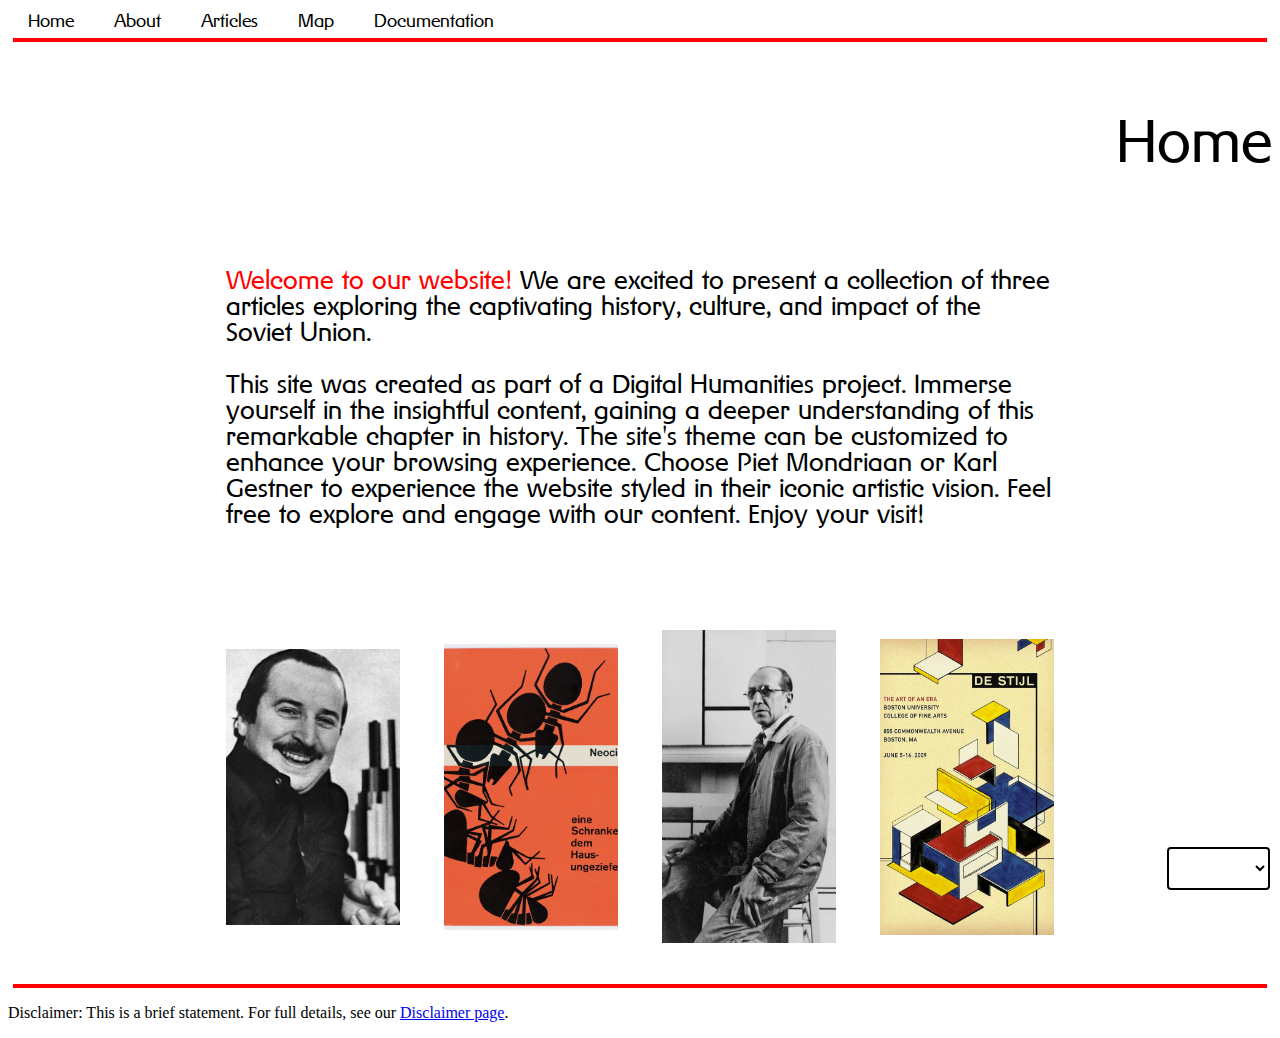
<file: index.html>
<!DOCTYPE html>
<html>
<head>
  <title>Grid Example</title>
  <link rel="stylesheet" type="text/css" href="css/gestner.css">
</head>


<body>
 
    <nav>
        <ul>
          <li><a href="index.html">Home</a></li>
          <li><a href="pages/about.html">About</a></li>
          <li><a href="pages/blogs.html">Articles</a></li>
          <li><a href="pages/map.html">Map</a></li>
          <li><a href="pages/documentation.html">Documentation</a></li>
        </ul>
      </nav>
     
  <hr class="line">
  <header>Home</header>   


<!-- Theme Switcher to change the style of the website -->
<select id="style-selector">
  <option value="css/gestner.css">Theme1</option>
  <option value="css/destijl.css">Theme2</option>
</select>

<!-- JavaScript code to change the website style and remember the selection -->
<script>
  const styleSelector = document.getElementById('style-selector');
  const link = document.querySelector('link[rel="stylesheet"]');

  // When the page loads, apply the stored theme
  window.addEventListener('DOMContentLoaded', (event) => {
      const savedTheme = localStorage.getItem('selectedTheme');
      if (savedTheme) {
          link.href = savedTheme;
          styleSelector.value = savedTheme; // Ensure the dropdown reflects the correct value
      } else {
          // Set a default theme if there is no saved theme
          const defaultTheme = '../css/gestner.css'; // Specify your default theme path here
          link.href = defaultTheme;
          styleSelector.value = defaultTheme;
          // Optionally save the default theme as the selected theme
          localStorage.setItem('selectedTheme', defaultTheme);
      }
  });

  // When a new theme is selected
  styleSelector.addEventListener('change', () => {
      const selectedStyle = styleSelector.value;
      link.href = selectedStyle;

      // Save the theme in localStorage
      localStorage.setItem('selectedTheme', selectedStyle);
  });
</script>


  <div class="grid-container-gen">
    <div class="grid-home1">
      <p><span class="welcome">Welcome to our website!</span> We are excited to present a collection of three articles exploring the captivating history, culture, and impact of the Soviet Union.</p>
      <p> This site was created as part of a Digital Humanities project. Immerse yourself in the insightful content, gaining a deeper understanding of this remarkable chapter in history. The site's theme can be customized to enhance your browsing experience. Choose Piet Mondriaan or Karl Gestner to experience the website styled in their iconic artistic vision. Feel free to explore and engage with our content. Enjoy your visit!</p>
    </div>
    <div class="grid-home2">
      <img src="assets/images/gertner2.jpg" alt="Lenin">
    </div>
    <div class="grid-home3">
      <img src="assets/images/karl2.jpg" alt="Lenin">
    </div>
    <div class="grid-home4">
      <img src="assets/images/mondriaan1.jpg" alt="Lenin">
    </div>
    <div class="grid-home5">
      <img src="assets/images/destijl.jpg" alt="Lenin">
    </div>
    <div class="grid-home6">
      <div class="nested-grid1"></div>
      <div class="nested-grid2"></div>
    </div>
    <div class="grid-home7">
      <div class="nested-grid3"></div>
      <div class="nested-grid4"></div>
      <div class="nested-grid5"></div>
      <div class="nested-grid6"></div>
      <div class="nested-grid7"></div>
    </div>

  </div>
  <br>
  <hr class="line">
    <footer>
      <p>Disclaimer: This is a brief statement. For full details, see our <a href="pages/disclaimer.html">Disclaimer page</a>.</p>
    </footer>
  
  </body>
</html>
</file>
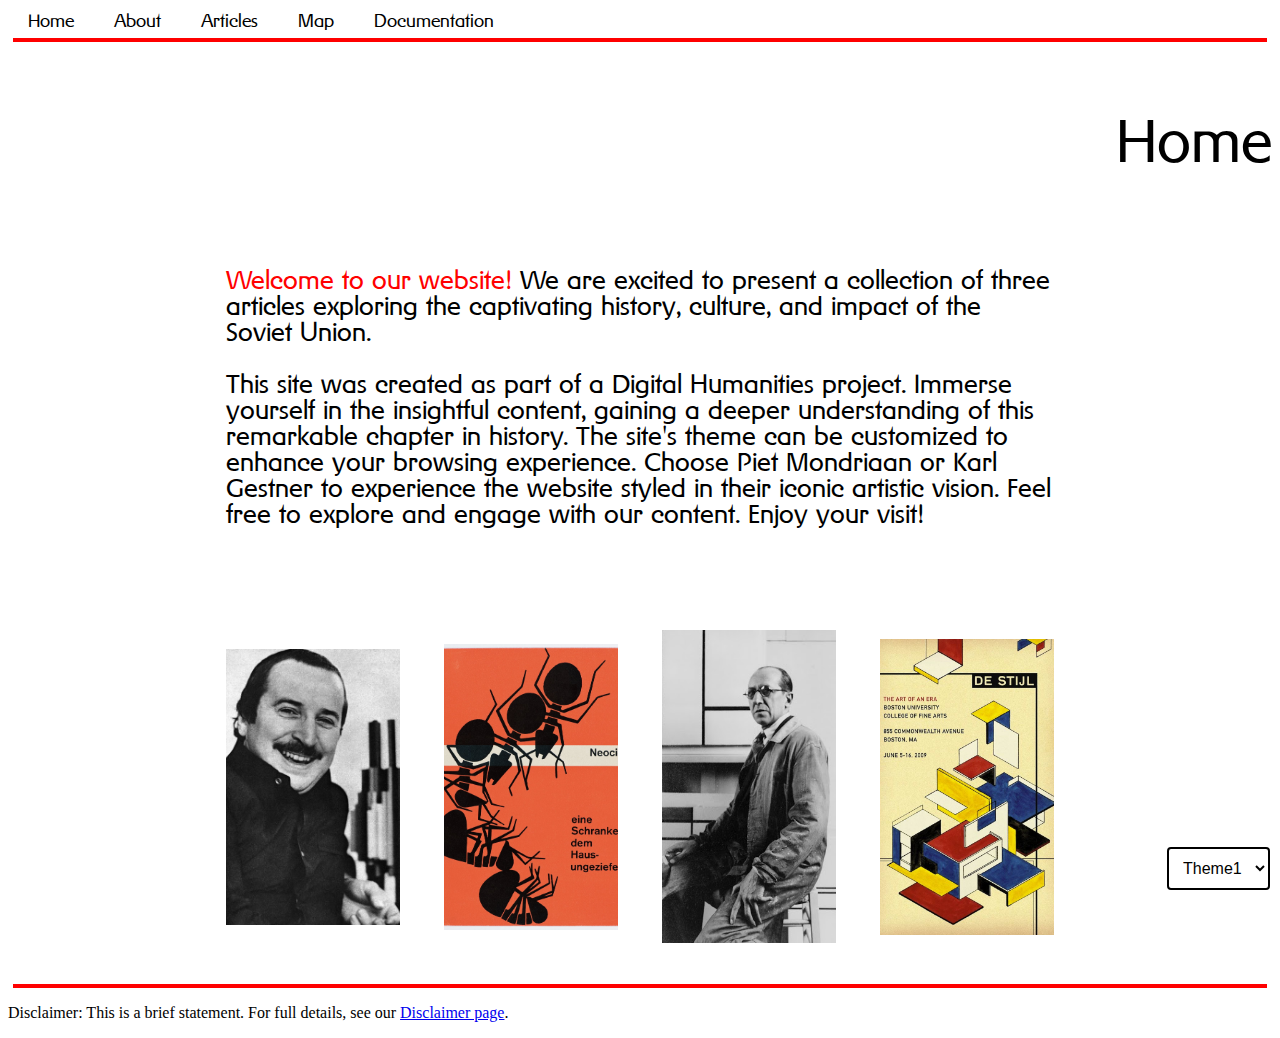
<file: pages/index.html>
<!DOCTYPE html>
<html>
<head>
  <title>Grid Example</title>
  <link rel="stylesheet" type="text/css" href="../css/gestner.css">
</head>


<body>
 
    <nav>
        <ul>
          <li><a href="index.html">Home</a></li>
          <li><a href="about.html">About</a></li>
          <li><a href="blogs.html">Articles</a></li>
          <li><a href="map.html">Map</a></li>
          <li><a href="documentation.html">Documentation</a></li>
        </ul>
      </nav>
     
  <hr class="line">
  <header>Home</header>   


<!-- Theme Switcher to change the style of the website -->
<select id="style-selector">
  <option value="../css/gestner.css">Theme1</option>
  <option value="../css/destijl.css">Theme2</option>
</select>

<!-- JavaScript code to change the website style and remember the selection -->
<script>
  const styleSelector = document.getElementById('style-selector');
  const link = document.querySelector('link[rel="stylesheet"]');

  // When the page loads, apply the stored theme
  window.addEventListener('DOMContentLoaded', (event) => {
      const savedTheme = localStorage.getItem('selectedTheme');
      if (savedTheme) {
          link.href = savedTheme;
          styleSelector.value = savedTheme; // Ensure the dropdown reflects the correct value
      } else {
          // Set a default theme if there is no saved theme
          const defaultTheme = '../css/gestner.css'; // Specify your default theme path here
          link.href = defaultTheme;
          styleSelector.value = defaultTheme;
          // Optionally save the default theme as the selected theme
          localStorage.setItem('selectedTheme', defaultTheme);
      }
  });

  // When a new theme is selected
  styleSelector.addEventListener('change', () => {
      const selectedStyle = styleSelector.value;
      link.href = selectedStyle;

      // Save the theme in localStorage
      localStorage.setItem('selectedTheme', selectedStyle);
  });
</script>


  <div class="grid-container-gen">
    <div class="grid-home1">
      <p><span class="welcome">Welcome to our website!</span> We are excited to present a collection of three articles exploring the captivating history, culture, and impact of the Soviet Union.</p>
      <p> This site was created as part of a Digital Humanities project. Immerse yourself in the insightful content, gaining a deeper understanding of this remarkable chapter in history. The site's theme can be customized to enhance your browsing experience. Choose Piet Mondriaan or Karl Gestner to experience the website styled in their iconic artistic vision. Feel free to explore and engage with our content. Enjoy your visit!</p>
    </div>
    <div class="grid-home2">
      <img src="../assets/images/gertner2.jpg" alt="Lenin">
    </div>
    <div class="grid-home3">
      <img src="../assets/images/karl2.jpg" alt="Lenin">
    </div>
    <div class="grid-home4">
      <img src="../assets/images/mondriaan1.jpg" alt="Lenin">
    </div>
    <div class="grid-home5">
      <img src="../assets/images/destijl.jpg" alt="Lenin">
    </div>
    <div class="grid-home6">
      <div class="nested-grid1"></div>
      <div class="nested-grid2"></div>
    </div>
    <div class="grid-home7">
      <div class="nested-grid3"></div>
      <div class="nested-grid4"></div>
      <div class="nested-grid5"></div>
      <div class="nested-grid6"></div>
      <div class="nested-grid7"></div>
    </div>

  </div>
  <br>
  <hr class="line">
    <footer>
      <p>Disclaimer: This is a brief statement. For full details, see our <a href="disclaimer.html">Disclaimer page</a>.</p>
    </footer>
  
  </body>
</html>
</file>
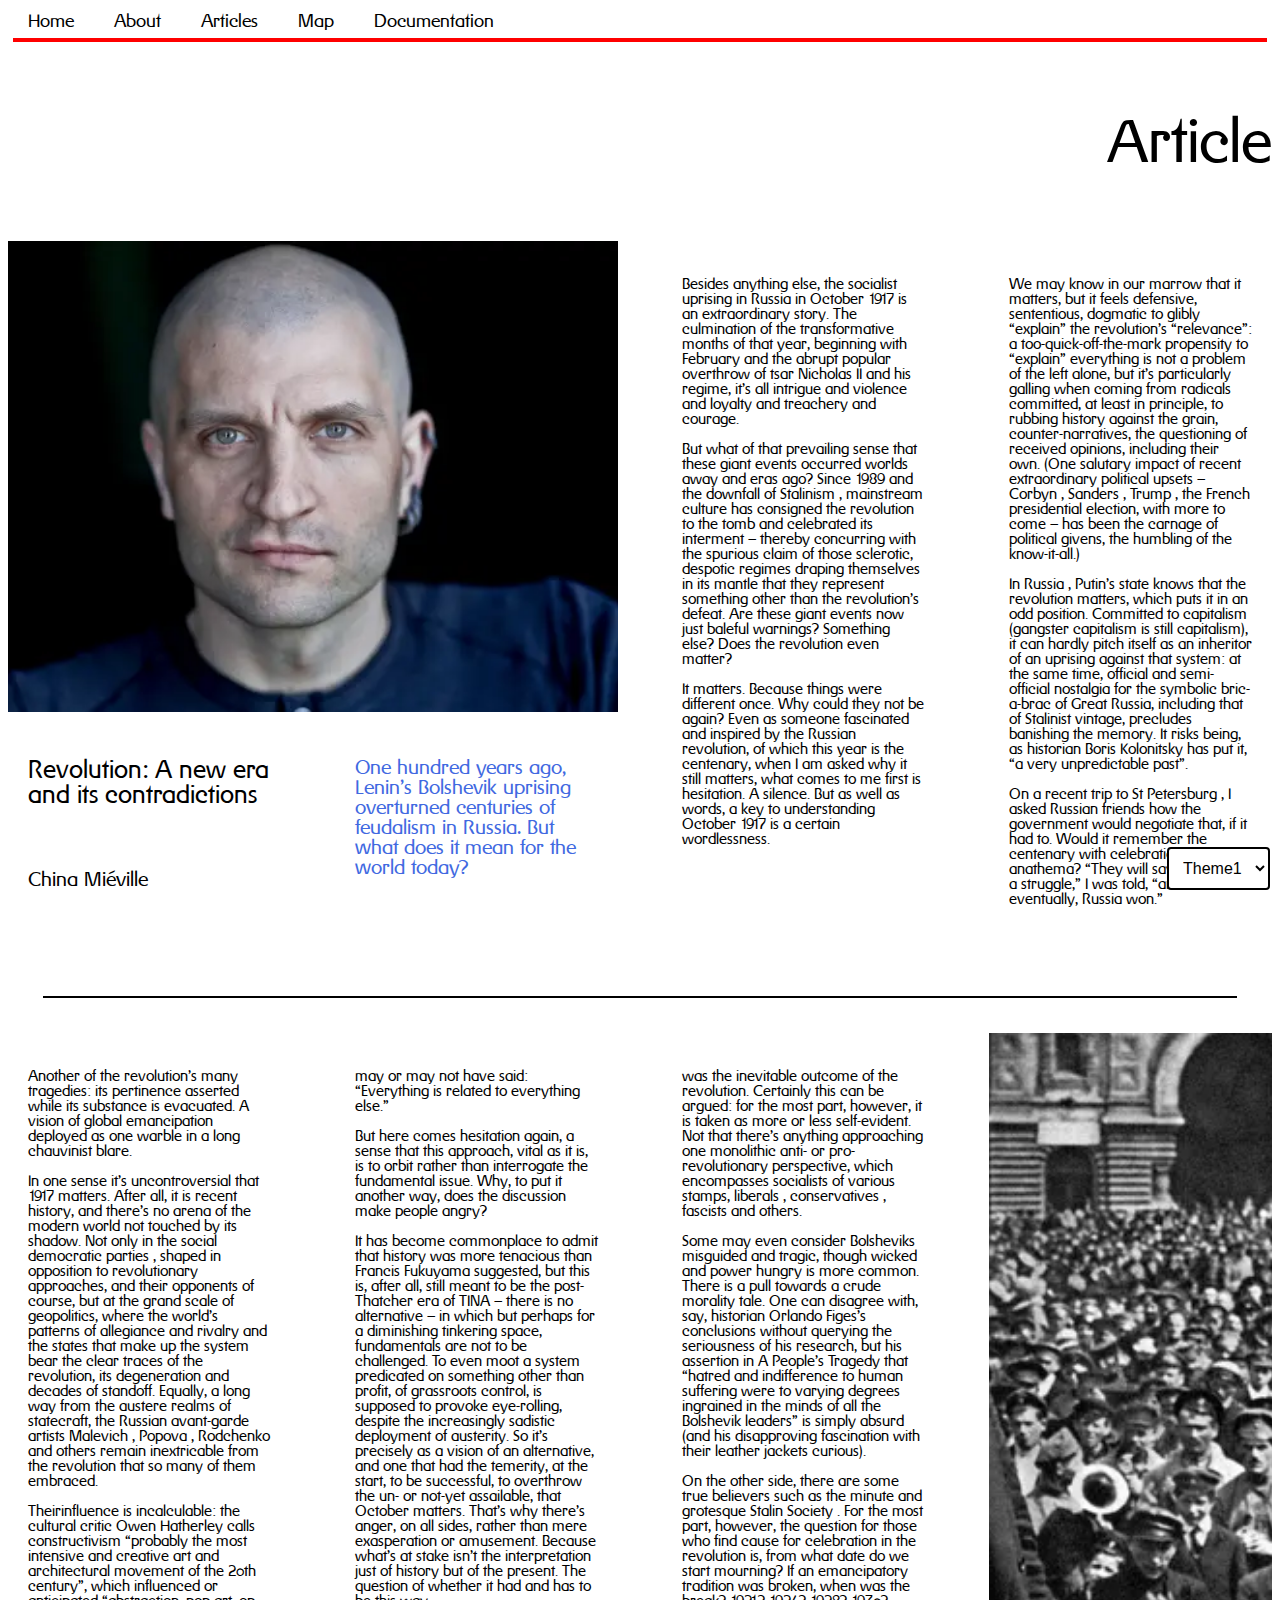
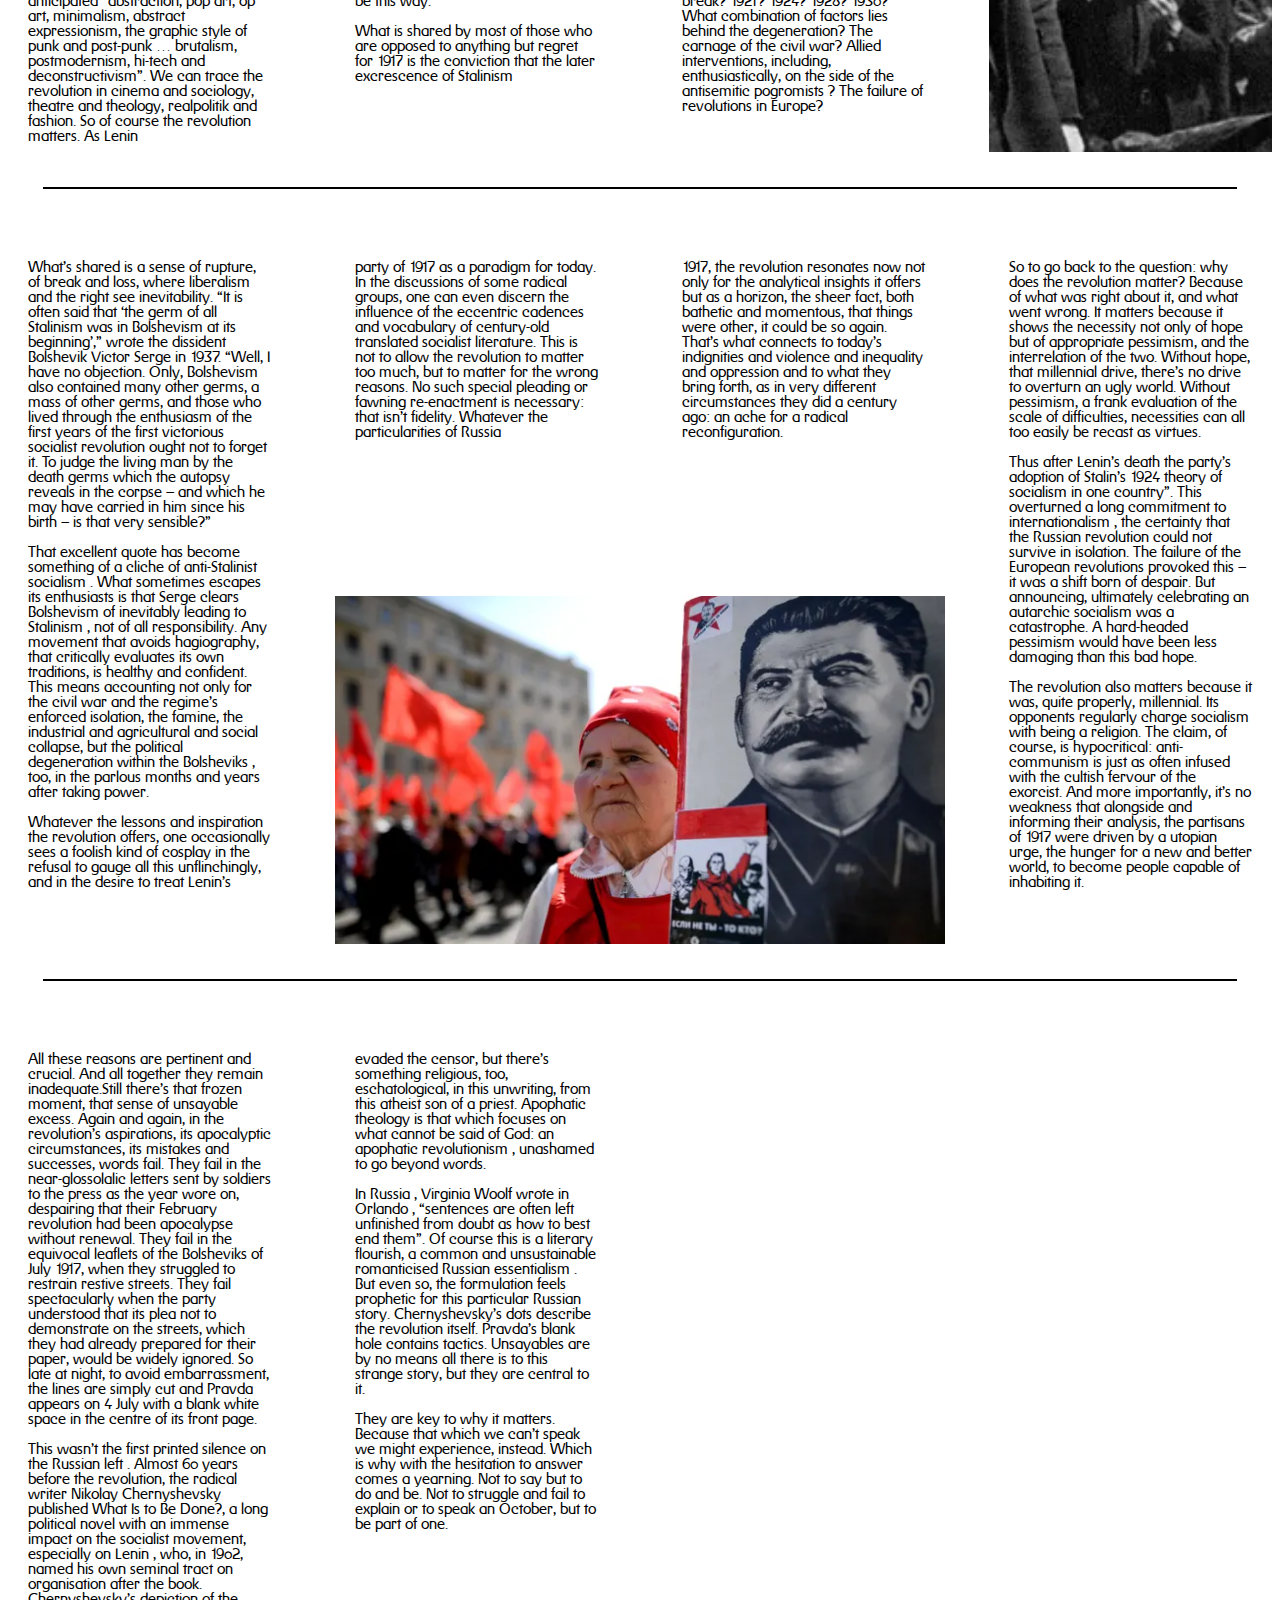
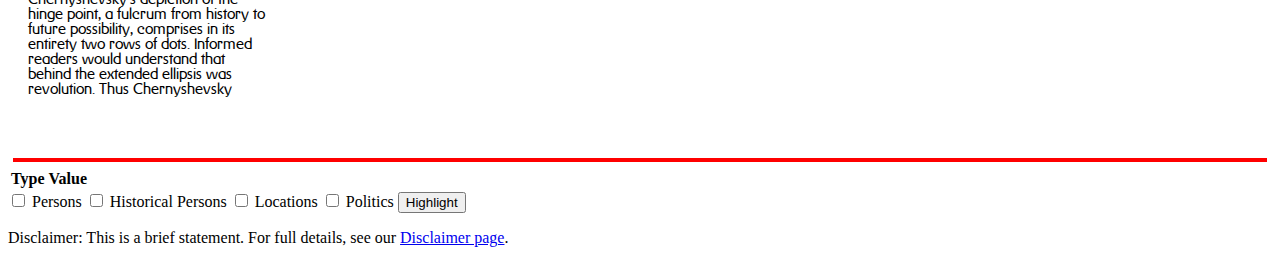
<file: articles/article1.html>
<!DOCTYPE html>
<html>
    <head>
        <title>My Articles</title>
        <link rel="stylesheet" href="../css/gestner.css">
        
      </head>
<body>

    <!-- Theme Switcher to change the style of the website -->
<select id="style-selector">
    <option value="../css/gestner.css">Theme1</option>
    <option value="../css/destijl.css">Theme2</option>
</select>

<!-- JavaScript code to change the website style and remember the selection -->
<script>
    const styleSelector = document.getElementById('style-selector');
    const link = document.querySelector('link[rel="stylesheet"]');

    // When the page loads, apply the stored theme
    window.addEventListener('DOMContentLoaded', (event) => {
        const savedTheme = localStorage.getItem('selectedTheme');
        if (savedTheme) {
            link.href = savedTheme;
            styleSelector.value = savedTheme; // Ensure the dropdown reflects the correct value
        }
    });

    // When a new theme is selected
    styleSelector.addEventListener('change', () => {
        const selectedStyle = styleSelector.value;
        link.href = selectedStyle;

        // Save the theme in localStorage
        localStorage.setItem('selectedTheme', selectedStyle);
    });
</script>
    <nav>
        <ul>
          <li><a href="../pages/index.html">Home</a></li>
          <li><a href="../pages/about.html">About</a></li>
          <li><a href="../pages/blogs.html">Articles</a></li>
          <li><a href="../pages/map.html">Map</a></li>
          <li><a href="../pages/documentation.html">Documentation</a></li>
        </ul>
    </nav>

    <hr class="line">
    <header>Article</header>  


 
      
    <main>
    <div class="grid-container" id="1">
        <div class="grid-item mainimg" id="1.1">
            <img src="../assets/images/guardian2.jpg" alt="China Miéville: ‘Without hope there’s no drive to overturn an ugly world.’ Photograph: Sarah Lee/The Guardian">
        </div>
        <div class="grid-item title" id="1.2">Revolution: A new era and its contradictions</div>
        <div class="grid-item author" id="1.3">China Miéville</div>
        <div class="grid-item excerpt" id="1.4">One hundred years ago, Lenin’s Bolshevik uprising overturned centuries of feudalism in Russia. But what does it mean for the world today?</div>
        <div class="grid-item lt3" id="1.5" data-text></div>
        <div class="grid-item lt4" id="1.6" data-text></div>
    </div>
    
    <hr class="line2">
    
    <div class="grid-container" id="2">
        <div class="grid-item lt1" id="2.1" data-text></div>
        <div class="grid-item lt2" id="2.2" data-text></div>
        <div class="grid-item lt3" id="2.3" data-text></div>
        <div class="grid-item secimg" id="2.4">
            <img src="../assets/images/guardian1.jpg" alt="Vladimir Lenin addresses the crowd in Red Square in 1919. Photograph: Heritage Images/Getty Images">
        </div>
    </div>

    <hr class="line2">

    <div class="grid-container" id="3">
        <div class="grid-item lt1" id="3.1" data-text></div>
        <div class="grid-item st2" id="3.2" data-text></div>
        <div class="grid-item st3" id="3.3" data-text></div>
        <div class="grid-item lt4" id="3.4" data-text></div>
        <div class="grid-item thiimg" id="3.5">
            <img src="../assets/images/guardian3.jpg" alt="A Communist party activist with a banner of Joseph Stalin at a May Day rally in Moscow. Photograph: Kirill Kudryavtsev/AFP/Getty Images">
        </div>
    </div>
    
    <hr class="line2">

    <div class="grid-container" id="4">
        <div class="grid-item lt1" id="4.1" data-text></div>
        <div class="grid-item lt2" id="4.2" data-text></div>
        <div class="grid-item lt3" id="4.3" data-text></div>
        <div class="grid-item lt4" id="4.4" data-text></div>
    </div>
</main>

    <br>
    <hr class="line">

      <script src="../js/final.js"></script>
      <script>
        let article2 = [
"Besides anything else, the <span class=\"highlight-politics\">socialist</span> uprising in <span class=\"highlight-location\">Russia</span> in October 1917 is an extraordinary story. The culmination of the transformative months of that year, beginning with February and the abrupt popular overthrow of <span class=\"highlight-historicalperson\">tsar Nicholas II</span> and his regime, it’s all intrigue and violence and loyalty and treachery and courage.<br>",
"But what of that prevailing sense that these giant events occurred worlds away and eras ago? Since 1989 and the downfall of<span class=\"highlight-politics\">Stalinism</span>, mainstream culture has consigned the revolution to the tomb and celebrated its interment – thereby concurring with the spurious claim of those<span class=\"highlight-politics\">sclerotic, despotic regimes</span> draping themselves in its mantle that they represent something other than the revolution’s defeat. Are these giant events now just baleful warnings? Something else? Does the revolution even matter?<br>",
"It matters. Because things were different once. Why could they not be again? Even as someone fascinated and inspired by the Russian revolution, of which this year is the centenary, when I am asked why it still matters, what comes to me first is hesitation. A silence. But as well as words, a key to understanding October 1917 is a certain wordlessness.<br>",
"We may know in our marrow that it matters, but it feels defensive, sententious, dogmatic to glibly “explain” the revolution’s “relevance”: a too-quick-off-the-mark propensity to “explain” everything is not a problem of the left alone, but it’s particularly galling when coming from radicals committed, at least in principle, to rubbing history against the grain, counter-narratives, the questioning of received opinions, including their own. (One salutary impact of recent extraordinary political upsets – <span class=\"highlight-person\">Corbyn</span>, <span class=\"highlight-person\">Sanders</span>, <span class=\"highlight-person\">Trump</span>, the French presidential election, with more to come – has been the carnage of political givens, the humbling of the know-it-all.)<br>",
"In <span class=\"highlight-location\">Russia</span>, <span class=\"highlight-person\">Putin’s</span> state knows that the revolution matters, which puts it in an odd position. Committed to<span class=\"highlight-politics\">capitalism</span> (gangster capitalism is still capitalism), it can hardly pitch itself as an inheritor of an uprising against that system: at the same time, official and semi-official nostalgia for the symbolic bric-a-brac of Great Russia, including that of<span class=\"highlight-politics\">Stalinist</span> vintage, precludes banishing the memory. It risks being, as historian <span class=\"highlight-person\">Boris Kolonitsky</span> has put it, “a very unpredictable past”.<br>",
"On a recent trip to <span class=\"highlight-location\">St Petersburg</span>, I asked Russian friends how the government would negotiate that, if it had to. Would it remember the centenary with celebration or anathema? “They will say there was a struggle,” I was told, “and that eventually, <span class=\"highlight-location\">Russia</span> won.”<br>",
"Another of the revolution’s many tragedies: its pertinence asserted while its substance is evacuated. A vision of global emancipation deployed as one warble in a long chauvinist blare.<br>",
"In one sense it’s uncontroversial that 1917 matters. After all, it is recent history, and there’s no arena of the modern world not touched by its shadow. Not only in<span class=\"highlight-politics\">the social democratic parties</span>, shaped in opposition to revolutionary approaches, and their opponents of course, but at the grand scale of geopolitics, where the world’s patterns of allegiance and rivalry and the states that make up the system bear the clear traces of the revolution, its degeneration and decades of standoff. Equally, a long way from the austere realms of statecraft, the Russian avant-garde artists <span class=\"highlight-historicalperson\">Malevich</span>, <span class=\"highlight-historicalperson\">Popova</span>, <span class=\"highlight-historicalperson\">Rodchenko</span> and others remain inextricable from the revolution that so many of them embraced.<br>",
"Theirinfluence is incalculable: the cultural critic <span class=\"highlight-person\">Owen Hatherley</span> calls<span class=\"highlight-politics\">constructivism</span> “probably the most intensive and creative art and architectural movement of the 20th century”, which influenced or anticipated “abstraction, pop art, op art, minimalism, abstract expressionism, the graphic style of punk and post-punk … brutalism, postmodernism, hi-tech and deconstructivism”. We can trace the revolution in cinema and sociology, theatre and theology, realpolitik and fashion. So of course the revolution matters. As <span class=\"highlight-historicalperson\">Lenin</span> may or may not have said: “Everything is related to everything else.”<br>",
"But here comes hesitation again, a sense that this approach, vital as it is, is to orbit rather than interrogate the fundamental issue. Why, to put it another way, does the discussion make people angry?<br>",
"It has become commonplace to admit that history was more tenacious than <span class=\"highlight-person\">Francis Fukuyama</span> suggested, but this is, after all, still meant to be the post-<span class=\"highlight-historicalperson\">Thatcher</span> era of TINA – there is no alternative – in which but perhaps for a diminishing tinkering space, fundamentals are not to be challenged. To even moot a system predicated on something other than profit, of grassroots control, is supposed to provoke eye-rolling, despite the increasingly sadistic deployment of austerity. So it’s precisely as a vision of an alternative, and one that had the temerity, at the start, to be successful, to overthrow the un- or not-yet assailable, that October matters. That’s why there’s anger, on all sides, rather than mere exasperation or amusement. Because what’s at stake isn’t the interpretation just of history but of the present. The question of whether it had and has to be this way.<br>",
"What is shared by most of those who are opposed to anything but regret for 1917 is the conviction that the later excrescence of<span class=\"highlight-politics\">Stalinism</span> was the inevitable outcome of the revolution. Certainly this can be argued: for the most part, however, it is taken as more or less self-evident. Not that there’s anything approaching one monolithic anti- or pro-revolutionary perspective, which encompasses socialists of various stamps,<span class=\"highlight-politics\">liberals</span>,<span class=\"highlight-politics\">conservatives</span>,<span class=\"highlight-politics\">fascists</span> and others.<br>",
"Some may even consider<span theclass=\"highlight-politics\">Bolsheviks</span> misguided and tragic, though wicked and power hungry is more common. There is a pull towards a crude morality tale. One can disagree with, say, historian <span class=\"highlight-person\">Orlando Figes’s</span> conclusions without querying the seriousness of his research, but his assertion in A People’s Tragedy that “hatred and indifference to human suffering were to varying degrees ingrained in the minds of all the<span class=\"highlight-politics\">Bolshevik</span> leaders” is simply absurd (and his disapproving fascination with their leather jackets curious).<br>",
"On the other side, there are some true believers such as the minute and grotesque<span class=\"highlight-politics\">Stalin Society</span>. For the most part, however, the question for those who find cause for celebration in the revolution is, from what date do we start mourning? If an emancipatory tradition was broken, when was the break? 1921? 1924? 1928? 1930? What combination of factors lies behind the degeneration? The carnage of the civil war? Allied interventions, including, enthusiastically, on the side of the antisemitic <span class=\"highlight-politics\">pogromists</span>? The failure of revolutions in <span class=\"highlight-location\">Europe?</span><br>",
"What’s shared is a sense of rupture, of break and loss, where<span class=\"highlight-politics\">liberalism</span> and the right see inevitability. “It is often said that ‘the germ of all<span class=\"highlight-politics\">Stalinism</span> was in<span class=\"highlight-politics\">Bolshevism</span> at its beginning’,” wrote the dissident Bolshevik <span class=\"highlight-historicalperson\">Victor Serge</span> in 1937. “Well, I have no objection. Only, Bolshevism also contained many other germs, a mass of other germs, and those who lived through the enthusiasm of the first years of the first victorious<span class=\"highlight-politics\">socialist</span> revolution ought not to forget it. To judge the living man by the death germs which the autopsy reveals in the corpse – and which he may have carried in him since his birth – is that very sensible?”<br>",
"That excellent quote has become something of a cliche of<span class=\"highlight-politics\">anti-Stalinist socialism</span>. What sometimes escapes its enthusiasts is that Serge clears<span class=\"highlight-politics\">Bolshevism</span> of inevitably leading to<span class=\"highlight-politics\">Stalinism</span>, not of all responsibility. Any movement that avoids hagiography, that critically evaluates its own traditions, is healthy and confident. This means accounting not only for the civil war and the regime’s enforced isolation, the famine, the industrial and agricultural and social collapse, but the political degeneration within the<span class=\"highlight-politics\">Bolsheviks</span>, too, in the parlous months and years after taking power.<br>",
"Whatever the lessons and inspiration the revolution offers, one occasionally sees a foolish kind of cosplay in the refusal to gauge all this unflinchingly, and in the desire to treat <span class=\"highlight-historicalperson\">Lenin’s</span> party of 1917 as a paradigm for today. In the discussions of some radical groups, one can even discern the influence of the eccentric cadences and vocabulary of century-old translated<span class=\"highlight-politics\">socialist</span> literature. This is not to allow the revolution to matter too much, but to matter for the wrong reasons. No such special pleading or fawning re-enactment is necessary: that isn’t fidelity. Whatever the particularities of <span class=\"highlight-location\">Russia</span> 1917, the revolution resonates now not only for the analytical insights it offers but as a horizon, the sheer fact, both bathetic and momentous, that things were other, it could be so again. That’s what connects to today’s indignities and violence and inequality and oppression and to what they bring forth, as in very different circumstances they did a century ago: an ache for a radical reconfiguration.<br>",
"So to go back to the question: why does the revolution matter? Because of what was right about it, and what went wrong. It matters because it shows the necessity not only of hope but of appropriate pessimism, and the interrelation of the two. Without hope, that millennial drive, there’s no drive to overturn an ugly world. Without pessimism, a frank evaluation of the scale of difficulties, necessities can all too easily be recast as virtues.<br>",
"Thus after<span class=\"highlight-historicalperson\">Lenin’s</span> death the party’s adoption of <span class=\"highlight-historicalperson\">Stalin’s</span> 1924 theory of<span ''class=\"highlight-politics\">socialism</span> in one country”. This overturned a long commitment to<span class=\"highlight-politics\">internationalism</span>, the certainty that the Russian revolution could not survive in isolation. The failure of the European revolutions provoked this – it was a shift born of despair. But announcing, ultimately celebrating an autarchic<span class=\"highlight-politics\">socialism</span> was a catastrophe. A hard-headed pessimism would have been less damaging than this bad hope.<br>",
"The revolution also matters because it was, quite properly, millennial. Its opponents regularly charge<span class=\"highlight-politics\">socialism</span> with being a religion. The claim, of course, is hypocritical: anti-communism is just as often infused with the cultish fervour of the exorcist. And more importantly, it’s no weakness that alongside and informing their analysis, the partisans of 1917 were driven by a utopian urge, the hunger for a new and better world, to become people capable of inhabiting it.<br>",
"All these reasons are pertinent and crucial. And all together they remain inadequate.Still there’s that frozen moment, that sense of unsayable excess. Again and again, in the revolution’s aspirations, its apocalyptic circumstances, its mistakes and successes, words fail. They fail in the near-glossolalic letters sent by soldiers to the press as the year wore on, despairing that their February revolution had been apocalypse without renewal. They fail in the equivocal leaflets of the<span class=\"highlight-politics\">Bolsheviks</span> of July 1917, when they struggled to restrain restive streets. They fail spectacularly when the party understood that its plea not to demonstrate on the streets, which they had already prepared for their paper, would be widely ignored. So late at night, to avoid embarrassment, the lines are simply cut and Pravda appears on 4 July with a blank white space in the centre of its front page.<br>",
"This wasn’t the first printed silence on<span class=\"highlight-politics\">the Russian left</span>. Almost 60 years before the revolution, the radical writer <span class=\"highlight-historicalperson\">Nikolay Chernyshevsky</span> published What Is to Be Done?, a long political novel with an immense impact on the<span class=\"highlight-politics\">socialist</span> movement, especially on <span class=\"highlight-historicalperson\">Lenin</span>, who, in 1902, named his own seminal tract on organisation after the book. <span class=\"highlight-historicalperson\">Chernyshevsky’s</span> depiction of the hinge point, a fulcrum from history to future possibility, comprises in its entirety two rows of dots. Informed readers would understand that behind the extended ellipsis was revolution. Thus <span class=\"highlight-historicalperson\">Chernyshevsky</span> evaded the censor, but there’s something religious, too, eschatological, in this unwriting, from this<span class=\"highlight-politics\">atheist</span> son of a priest. Apophatic<span class=\"highlight-politics\">theology</span> is that which focuses on what cannot be said of God: an apophatic<span class=\"highlight-politics\">revolutionism</span>, unashamed to go beyond words.<br>",
"In <span class=\"highlight-location\">Russia</span>, <span class=\"highlight-historicalperson\">Virginia Woolf</span> wrote in <span class=\"highlight-location\">Orlando</span>, “sentences are often left unfinished from doubt as how to best end them”. Of course this is a literary flourish, a common and unsustainable romanticised Russian<span class=\"highlight-politics\">essentialism</span>. But even so, the formulation feels prophetic for this particular Russian story. <span class=\"highlight-historicalperson\">Chernyshevsky’s</span> dots describe the revolution itself. Pravda’s blank hole contains tactics. Unsayables are by no means all there is to this strange story, but they are central to it.<br>",
"They are key to why it matters. Because that which we can’t speak we might experience, instead. Which is why with the hesitation to answer comes a yearning. Not to say but to do and be. Not to struggle and fail to explain or to speak an October, but to be part of one.<br>",
];
insertArticleText(article2);
      </script>
    
      <table id="metadataTable">
        <thead>
            <tr>
                <th>Type</th>
                <th>Value</th>
            </tr>
        </thead>
        <tbody>
            <!-- Rows will be dynamically added here -->
        </tbody>
    </table>
    

    <div id="metadataViewer">
        <label><input type="checkbox" id="personsCheckbox"> Persons</label>
        <label><input type="checkbox" id="historicalPersonsCheckbox"> Historical Persons</label>
        <label><input type="checkbox" id="locationsCheckbox"> Locations</label>
        <label><input type="checkbox" id="politicsCheckbox"> Politics</label>
        <button onclick="highlightMetadata()">Highlight</button>
    </div>
    
    
    </body>
    <footer><p>Disclaimer: This is a brief statement. For full details, see our <a href="../pages/disclaimer.html">Disclaimer page</a>.</p></footer>
</html>
</file>
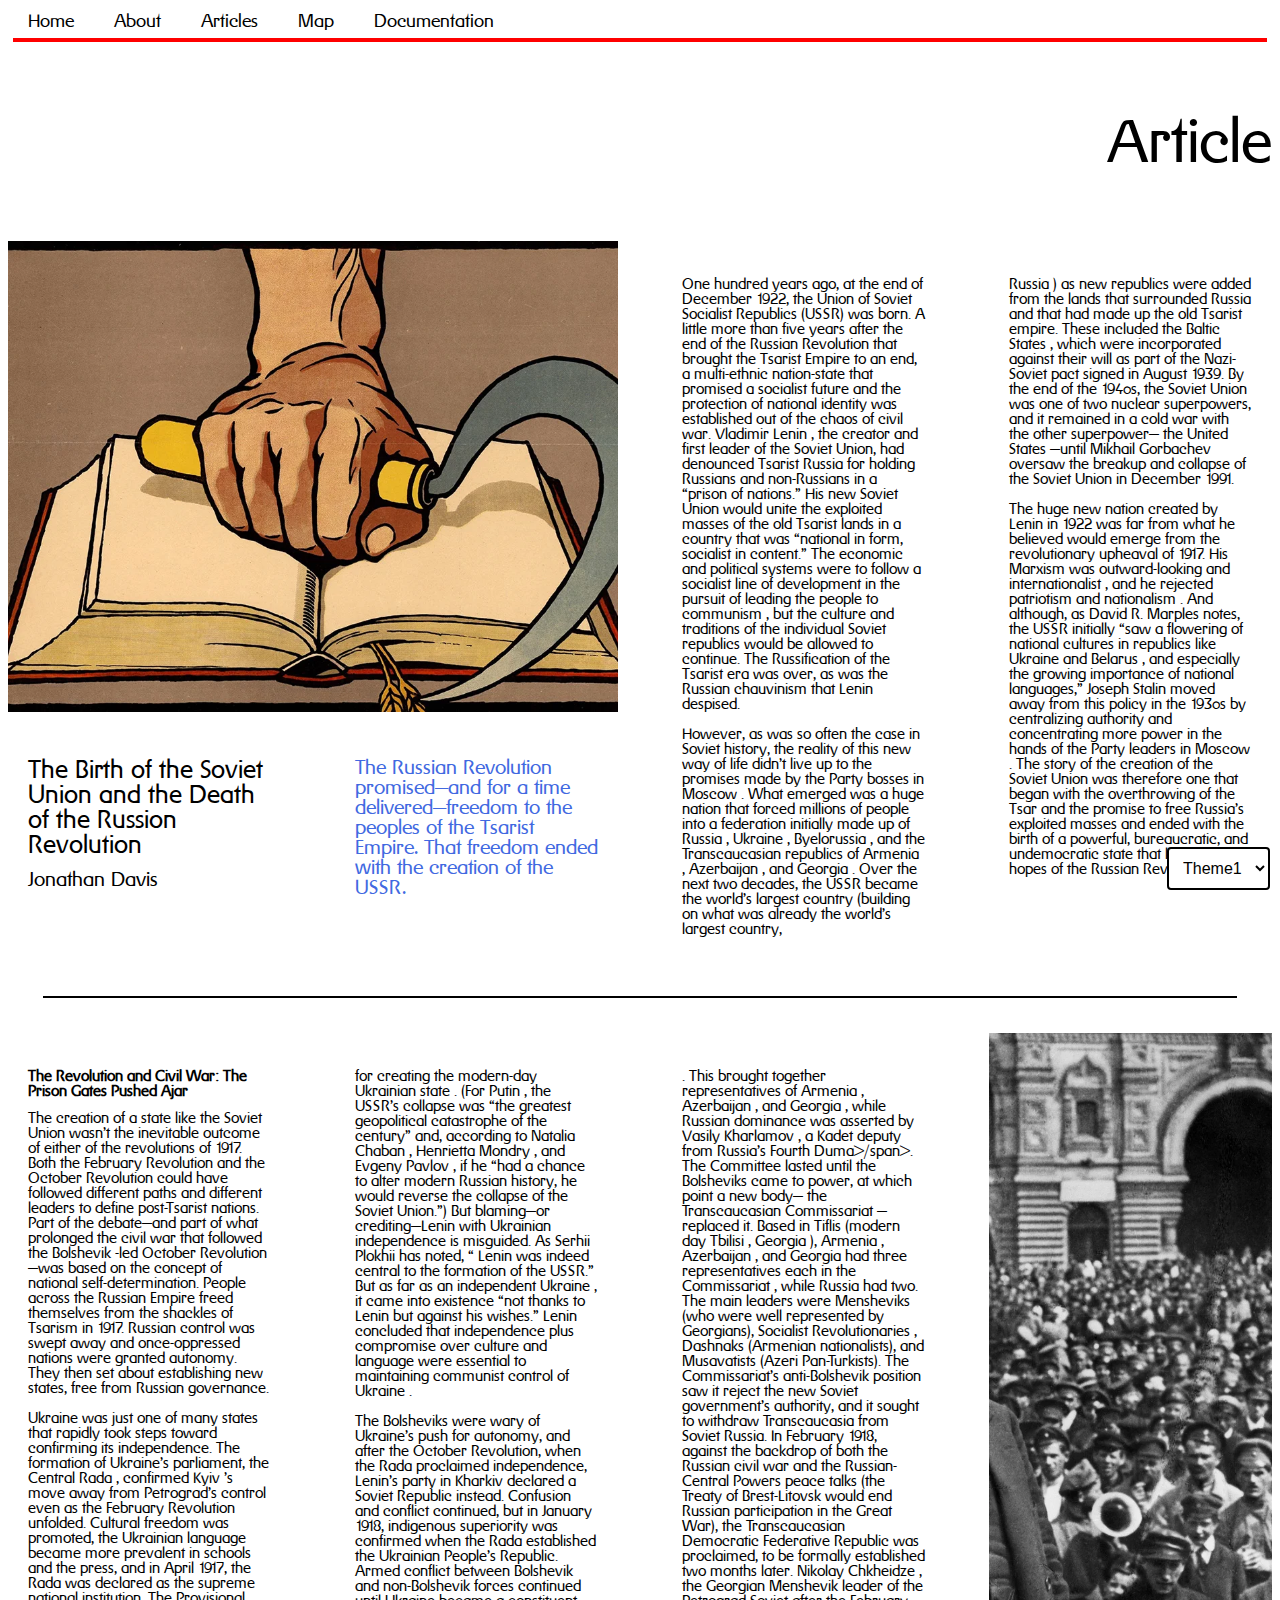
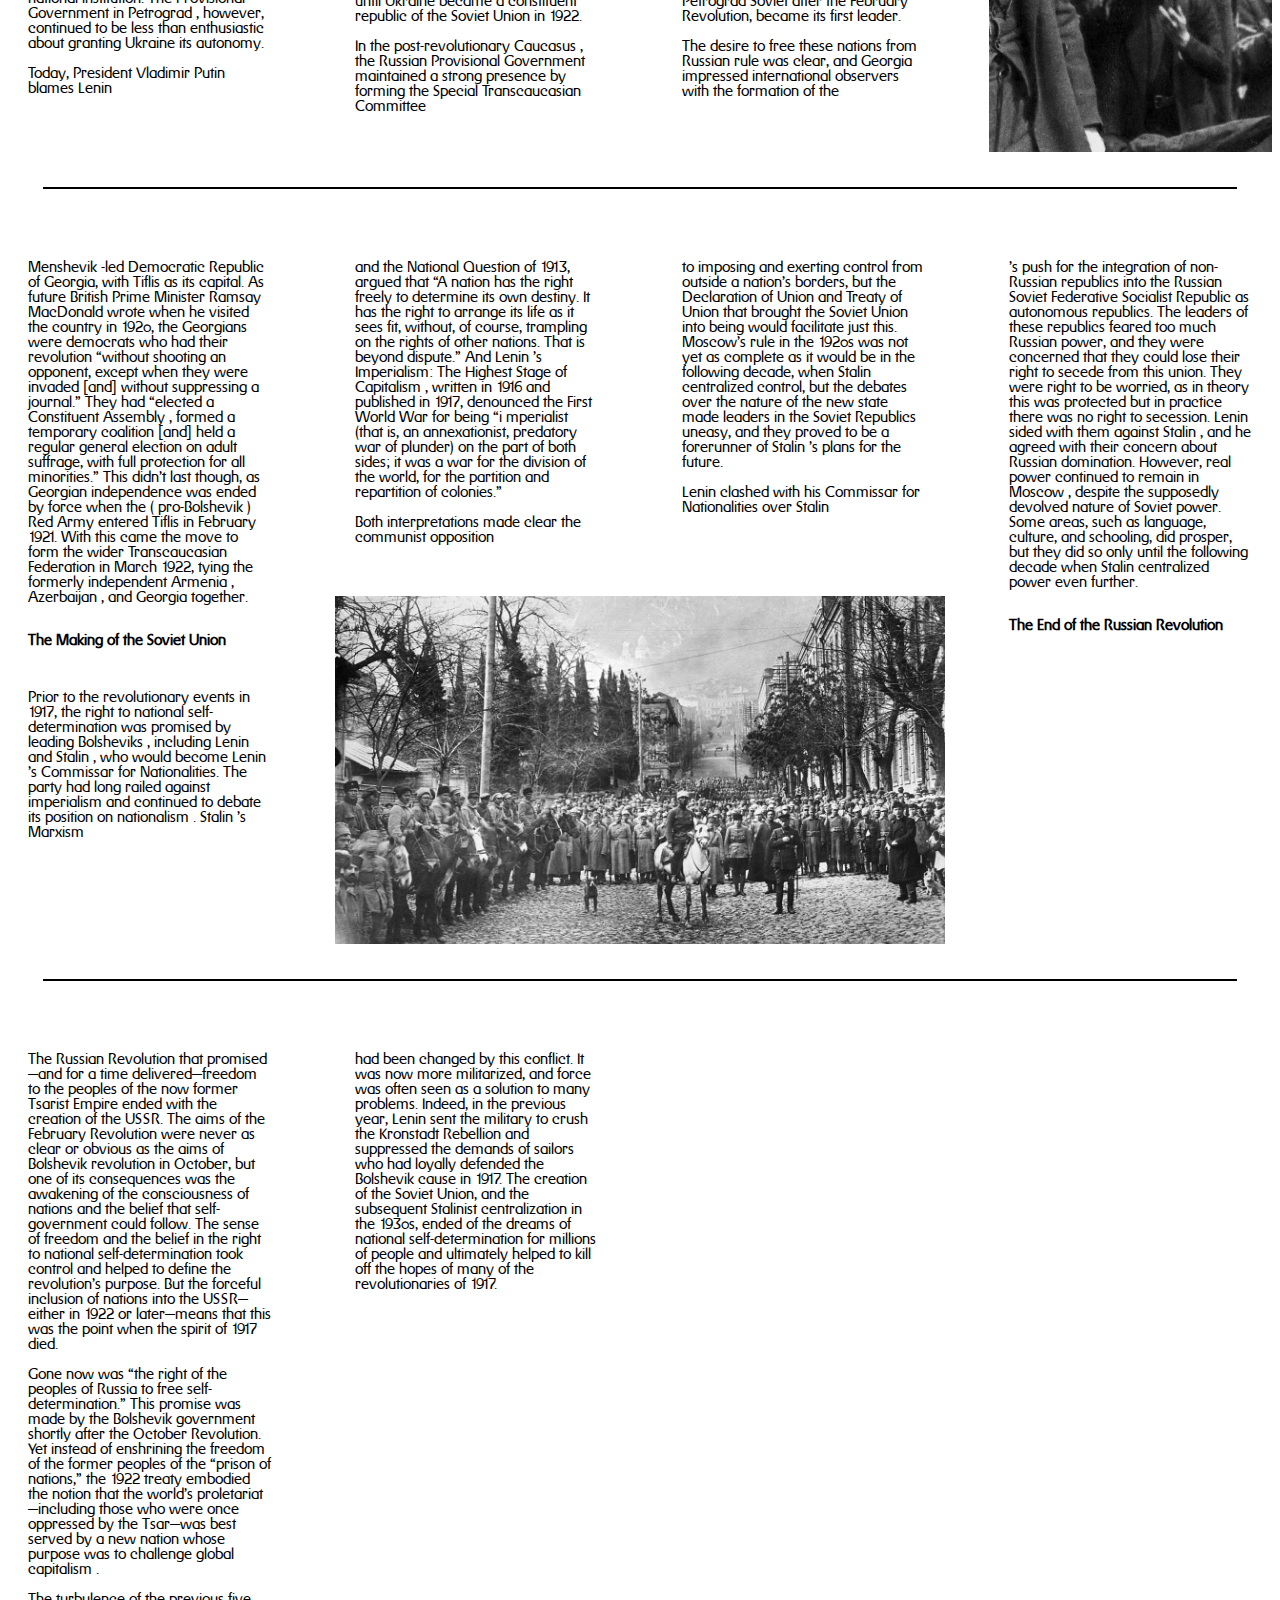
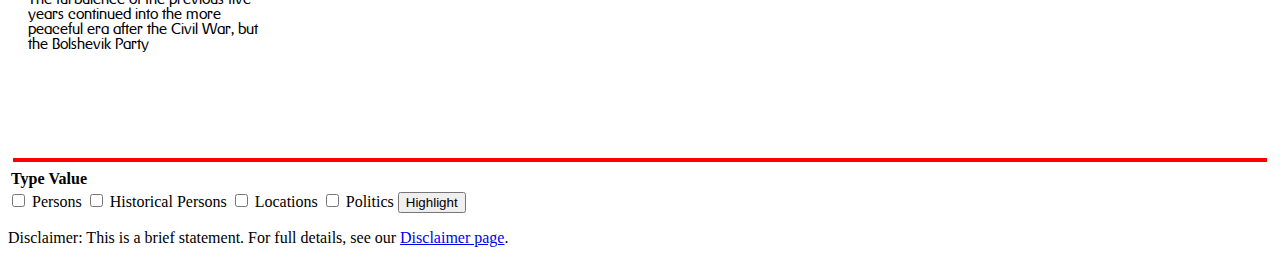
<file: articles/article2.html>
<!DOCTYPE html>
<html>
    <head>
        <title>My Articles</title>
        <link rel="stylesheet" href="../css/gestner.css">
        
      </head>
<body>

    <!-- Theme Switcher to change the style of the website -->
<select id="style-selector">
    <option value="../css/gestner.css">Theme1</option>
    <option value="../css/destijl.css">Theme2</option>
</select>

<!-- JavaScript code to change the website style and remember the selection -->
<script>
    const styleSelector = document.getElementById('style-selector');
    const link = document.querySelector('link[rel="stylesheet"]');

    // When the page loads, apply the stored theme
    window.addEventListener('DOMContentLoaded', (event) => {
        const savedTheme = localStorage.getItem('selectedTheme');
        if (savedTheme) {
            link.href = savedTheme;
            styleSelector.value = savedTheme; // Ensure the dropdown reflects the correct value
        }
    });

    // When a new theme is selected
    styleSelector.addEventListener('change', () => {
        const selectedStyle = styleSelector.value;
        link.href = selectedStyle;

        // Save the theme in localStorage
        localStorage.setItem('selectedTheme', selectedStyle);
    });
</script>

    <nav>
        <ul>
        <ul>
          <li><a href="../pages/index.html">Home</a></li>
          <li><a href="../pages/about.html">About</a></li>
          <li><a href="../pages/blogs.html">Articles</a></li>
          <li><a href="../pages/map.html">Map</a></li>
          <li><a href="../pages/documentation.html">Documentation</a></li>
        </ul>
    </nav>

    <hr class="line">
    <header>Article</header>  


    <main>
    <div class="grid-container" id="5">
        <div class="grid-item mainimg" id="5.1">
            <img src="../assets/images/jstor1.jpg" alt="From a Russian poster 1920 via Wikimedia Commons">
        </div>
        <div class="grid-item title" id="5.2">The Birth of the Soviet Union and the Death of the Russion Revolution</div>
        <div class="grid-item author" id="5.3">Jonathan Davis</div>
        <div class="grid-item excerpt" id="5.4">The Russian Revolution promised—and for a time delivered—freedom to the peoples of the Tsarist Empire. That freedom ended with the creation of the USSR.</div>
        <div class="grid-item lt3" id="5.5" data-text></div>
        <div class="grid-item lt4" id="5.6" data-text></div>
    </div>
    
    <hr class="line2">
    
    <div class="grid-container" id="6">
        <div class="grid-item lt1" id="6.1" data-text></div>
        <div class="grid-item lt2" id="6.2" data-text></div>
        <div class="grid-item lt3" id="6.3" data-text></div>
        <div class="grid-item secimg" id="6.4">
            <img src="../assets/images/jstor2.jpg" alt="Lenin speaks to the public during the 1917 revolution via Wikimedia Commons">
        </div>
    </div>

    <hr class="line2">

    <div class="grid-container" id="7">
        <div class="grid-item lt1" id="7.1" data-text></div>
        <div class="grid-item st2" id="7.2" data-text></div>
        <div class="grid-item st3" id="7.3" data-text></div>
        <div class="grid-item lt4" id="7.4" data-text></div>
        <div class="grid-item thiimg" id="7.5">
            <img src="../assets/images/jstor3.jpg" alt="11th Army of the Red Army enters Tbilisi, Georgia, 1921 via Wikimedia Commons">
        </div>
    </div>
    
    <hr class="line2">

    <div class="grid-container" id="8">
        <div class="grid-item lt1" id="8.1" data-text></div>
        <div class="grid-item lt2" id="8.2" data-text></div>
        <div class="grid-item lt3" id="8.3" data-text></div>
        <div class="grid-item lt4" id="8.4" data-text></div>
    </div>
</main>

    <br>
    <hr class="line">
    <script src="../js/final.js"></script>
      
    
      <script>
        let article1 = [
        "One hundred years ago, at the end of December 1922, the Union of Soviet Socialist Republics (USSR) was born. A little more than five years after the end of the Russian Revolution that brought the Tsarist Empire to an end, a multi-ethnic nation-state that promised a socialist future and the protection of national identity was established out of the chaos of civil war. <span class=\"highlight-historicalperson\">Vladimir Lenin</span>, the creator and first leader of the Soviet Union, had denounced Tsarist Russia for holding Russians and non-Russians in a “prison of nations.” His new Soviet Union would unite the exploited masses of the old Tsarist lands in a country that was “national in form, socialist in content.” The economic and political systems were to follow a <span class=\"highlight-politics\">socialist</span> line of development in the pursuit of leading the people to <span class=\"highlight-politics\">communism</span>, but the culture and traditions of the individual Soviet republics would be allowed to continue. The Russification of the Tsarist era was over, as was the Russian <span class=\"highlight-politics\">chauvinism</span> that <span class=\"highlight-historicalperson\">Lenin</span> despised.<br>",
        "However, as was so often the case in Soviet history, the reality of this new way of life didn’t live up to the promises made by the Party bosses in <span class=\"highlight-location\">Moscow</span>. What emerged was a huge nation that forced millions of people into a federation initially made up of <span class=\"highlight-location\">Russia</span>, <span class=\"highlight-location\">Ukraine</span>, <span class=\"highlight-location\">Byelorussia</span>, and the Transcaucasian republics of <span class=\"highlight-location\">Armenia</span>, <span class=\"highlight-location\">Azerbaijan</span>, and <span class=\"highlight-location\">Georgia</span>. Over the next two decades, the USSR became the world’s largest country (building on what was already the world’s largest country, <span class=\"highlight-location\">Russia</span>) as new republics were added from the lands that surrounded <span class=\"highlight-location\">Russia</span> and that had made up the old Tsarist empire. These included <span class=\"highlight-location\">the Baltic States</span>, which were incorporated against their will as part of the Nazi-Soviet pact signed in August 1939. By the end of the 1940s, the Soviet Union was one of two nuclear superpowers, and it remained in a cold war with the other superpower—<span class=\"highlight-location\">the United States</span>—until <span class=\"highlight-historicalperson\">Mikhail Gorbachev</span> oversaw the breakup and collapse of the Soviet Union in December 1991.<br>",
        "The huge new nation created by <span class=\"highlight-historicalperson\">Lenin</span> in 1922 was far from what he believed would emerge from the revolutionary upheaval of 1917. His <span class=\"highlight-politics\">Marxism</span> was outward-looking and <span class=\"highlight-politics\">internationalist</span>, and he rejected <span class=\"highlight-politics\">patriotism</span> and <span class=\"highlight-politics\">nationalism</span>. And although, as <span class=\"highlight-person\">David R. Marples</span> notes, the USSR initially “saw a flowering of national cultures in republics like <span class=\"highlight-location\">Ukraine</span> and <span class=\"highlight-location\">Belarus</span>, and especially the growing importance of national languages,” <span class=\"highlight-historicalperson\">Joseph Stalin</span> moved away from this policy in the 1930s by centralizing authority and concentrating more power in the hands of the Party leaders in <span class=\"highlight-location\">Moscow</span>. The story of the creation of the Soviet Union was therefore one that began with the overthrowing of the Tsar and the promise to free Russia’s exploited masses and ended with the birth of a powerful, bureaucratic, and undemocratic state that killed off the hopes of the Russian Revolutions.<br>",
        "<h2>The Revolution and Civil War: The Prison Gates Pushed Ajar</h2> The creation of a state like the Soviet Union wasn’t the inevitable outcome of either of the revolutions of 1917. Both the February Revolution and the October Revolution could have followed different paths and different leaders to define post-Tsarist nations. Part of the debate—and part of what prolonged the civil war that followed the <span class=\"highlight-politics\">Bolshevik</span>-led October Revolution—was based on the concept of national self-determination. People across the Russian Empire freed themselves from the shackles of Tsarism in 1917. Russian control was swept away and once-oppressed nations were granted autonomy. They then set about establishing new states, free from Russian governance.<br>",
        "<span class=\"highlight-location\">Ukraine</span> was just one of many states that rapidly took steps toward confirming its independence. The formation of Ukraine’s parliament, <span class=\"highlight-politics\">the Central Rada</span>, confirmed <span class=\"highlight-location\">Kyiv</span>’s move away from Petrograd’s control even as the February Revolution unfolded. Cultural freedom was promoted, the Ukrainian language became more prevalent in schools and the press, and in April 1917, <span class=\"highlight-politics\">the Rada</span> was declared as the supreme national institution. <span class=\"highlight-politics\">The Provisional Government</span> in <span class=\"highlight-location\">Petrograd</span>, however, continued to be less than enthusiastic about granting <span class=\"highlight-location\">Ukraine</span> its autonomy.<br>",
        "Today, President <span class=\"highlight-person\">Vladimir Putin</span> blames <span class=\"highlight-historicalperson\">Lenin</span> for creating the modern-day <span class=\"highlight-location\">Ukrainian state</span>. (For <span class=\"highlight-person\">Putin</span>, the USSR’s collapse was “the greatest geopolitical catastrophe of the century” and, according to <span class=\"highlight-person\">Natalia Chaban</span>, <span class=\"highlight-person\">Henrietta Mondry</span>, and <span class=\"highlight-person\">Evgeny Pavlov</span>, if he “had a chance to alter modern Russian history, he would reverse the collapse of the Soviet Union.”) But blaming—or crediting—Lenin with Ukrainian independence is misguided. As <span class=\"highlight-person\">Serhii Plokhii</span> has noted, “<span class=\"highlight-historicalperson\">Lenin</span> was indeed central to the formation of the USSR.” But as far as an independent <span class=\"highlight-location\">Ukraine</span>, it came into existence “not thanks to <span class=\"highlight-historicalperson\">Lenin</span> but against his wishes.” <span class=\"highlight-historicalperson\">Lenin</span> concluded that independence plus compromise over culture and language were essential to maintaining <span class=\"highlight-politics\">communist</span> control of <span class=\"highlight-location\">Ukraine</span>.<br>",
        "The <span class=\"highlight-politics\">Bolsheviks</span> were wary of Ukraine’s push for autonomy, and after the October Revolution, when the Rada proclaimed independence, <span class=\"highlight-historicalperson\">Lenin’s</span> party in <span class=\"highlight-location\">Kharkiv</span> declared a Soviet Republic instead. Confusion and conflict continued, but in January 1918, indigenous superiority was confirmed when <span class=\"highlight-politics\">the Rada</span> established the Ukrainian People’s Republic. Armed conflict between <span class=\"highlight-politics\">Bolshevik</span> and <span class=\"highlight-politics\">non-Bolshevik</span> forces continued until <span class=\"highlight-location\">Ukraine</span> became a constituent republic of the Soviet Union in 1922.<br>",
        "In the post-revolutionary <span class=\"highlight-location\">Caucasus</span>, <span class=\"highlight-politics\">the Russian Provisional Government</span> maintained a strong presence by forming <span class=\"highlight-politics\">the Special Transcaucasian Committee</span>. This brought together representatives of <span class=\"highlight-location\">Armenia</span>, <span class=\"highlight-location\">Azerbaijan</span>, and <span class=\"highlight-location\">Georgia</span>, while Russian dominance was asserted by <span class=\"highlight-historicalperson\">Vasily Kharlamov</span>, a Kadet deputy from Russia’s <span class=\"highlight-politics\">Fourth Duma>/span>.",
        "The Committee lasted until the <span class=\"highlight-politics\">Bolsheviks</span> came to power, at which point a new body—<span class=\"highlight-politics\">the Transcaucasian Commissariat</span>—replaced it. Based in <span class=\"highlight-location\">Tiflis</span> (modern day <span class=\"highlight-location\">Tbilisi</span>, <span class=\"highlight-location\">Georgia</span>), <span class=\"highlight-location\">Armenia</span>, <span class=\"highlight-location\">Azerbaijan</span>, and <span class=\"highlight-location\">Georgia</span> had three representatives each in <span class=\"highlight-politics\">the Commissariat</span>, while <span class=\"highlight-location\">Russia</span> had two. The main leaders were <span class=\"highlight-politics\">Mensheviks</span> (who were well represented by Georgians), <span class=\"highlight-politics\">Socialist Revolutionaries</span>, <span class=\"highlight-politics\">Dashnaks</span> (Armenian nationalists), and Musavatists (Azeri Pan-Turkists). <span class=\"highlight-politics\">The Commissariat’s</span> <span class=\"highlight-politics\">anti-Bolshevik</span> position saw it reject the new Soviet government’s authority, and it sought to withdraw Transcaucasia from Soviet Russia. In February 1918, against the backdrop of both the Russian civil war and the Russian-Central Powers peace talks (the Treaty of Brest-Litovsk would end Russian participation in the Great War), <span class=\"highlight-politics\">the Transcaucasian Democratic Federative Republic</span> was proclaimed, to be formally established two months later. <span class=\"highlight-historicalperson\">Nikolay Chkheidze</span>, the Georgian <span class=\"highlight-politics\">Menshevik</span> leader of the Petrograd Soviet after the February Revolution, became its first leader.<br>",
        "The desire to free these nations from Russian rule was clear, and <span class=\"highlight-location\">Georgia</span> impressed international observers with the formation of the <span class=\"highlight-person\">Menshevik</span>-led Democratic Republic of Georgia, with <span class=\"highlight-location\">Tiflis</span> as its capital. As future British Prime Minister <span class=\"highlight-historicalperson\">Ramsay MacDonald</span> wrote when he visited the country in 1920, the Georgians were democrats who had their revolution “without shooting an opponent, except when they were invaded [and] without suppressing a journal.” They had “elected a <span class=\"highlight-politics\">Constituent Assembly</span>, formed a temporary coalition [and] held a regular general election on adult suffrage, with full protection for all minorities.” This didn’t last though, as Georgian independence was ended by force when the (<span class=\"highlight-politics\">pro-Bolshevik</span>) Red Army entered <span class=\"highlight-location\">Tiflis</span> in February 1921. With this came the move to form the wider <span class=\"highlight-politics\">Transcaucasian Federation</span> in March 1922, tying the formerly independent <span class=\"highlight-location\">Armenia</span>, <span class=\"highlight-location\">Azerbaijan</span>, and <span class=\"highlight-location\">Georgia</span> together.<br>",
        "<h2>The Making of the Soviet Union</h2><br>",
        "Prior to the revolutionary events in 1917, the right to national self-determination was promised by leading <span class=\"highlight-politics\">Bolsheviks</span>, including <span class=\"highlight-historicalperson\">Lenin</span> and <span class=\"highlight-historicalperson\">Stalin</span>, who would become <span class=\"highlight-historicalperson\">Lenin</span>’s Commissar for Nationalities. The party had long railed against <span class=\"highlight-politics\">imperialism</span> and continued to debate its position on <span class=\"highlight-politics\">nationalism</span>. <span class=\"highlight-historicalperson\">Stalin</span>’s <span class=\"highlight-politics\">Marxism</span> and the National Question of 1913, argued that “A nation has the right freely to determine its own destiny. It has the right to arrange its life as it sees fit, without, of course, trampling on the rights of other nations. That is beyond dispute.” And <span class=\"highlight-historicalperson\">Lenin</span>’s Imperialism: The Highest Stage of <span class=\"highlight-politics\">Capitalism</span>, written in 1916 and published in 1917, denounced the First World War for being “i<span class=\"highlight-politics\">mperialist</span> (that is, an annexationist, predatory war of plunder) on the part of both sides; it was a war for the division of the world, for the partition and repartition of colonies.”<br>",
        "Both interpretations made clear the <span class=\"highlight-politics\">communist opposition</span> to imposing and exerting control from outside a nation’s borders, but the Declaration of Union and Treaty of Union that brought the Soviet Union into being would facilitate just this. Moscow’s rule in the 1920s was not yet as complete as it would be in the following decade, when <span class=\"highlight-historicalperson\">Stalin</span> centralized control, but the debates over the nature of the new state made leaders in the Soviet Republics uneasy, and they proved to be a forerunner of <span class=\"highlight-historicalperson\">Stalin</span>’s plans for the future.<br>",
        "<span class=\"highlight-historicalperson\">Lenin</span> clashed with his Commissar for Nationalities over <span class=\"highlight-historicalperson\">Stalin</span>’s push for the integration of non-Russian republics into the Russian Soviet Federative Socialist Republic as autonomous republics. The leaders of these republics feared too much Russian power, and they were concerned that they could lose their right to secede from this union. They were right to be worried, as in theory this was protected but in practice there was no right to secession. <span class=\"highlight-historicalperson\">Lenin</span> sided with them against <span class=\"highlight-historicalperson\">Stalin</span>, and he agreed with their concern about Russian domination. However, real power continued to remain in <span class=\"highlight-location\">Moscow</span>, despite the supposedly devolved nature of Soviet power. Some areas, such as language, culture, and schooling, did prosper, but they did so only until the following decade when <span class=\"highlight-historicalperson\">Stalin</span> centralized power even further.<br>",
        "<h2>The End of the Russian Revolution</h2><br>",
        "The Russian Revolution that promised—and for a time delivered—freedom to the peoples of the now former Tsarist Empire ended with the creation of the USSR. The aims of the February Revolution were never as clear or obvious as the aims of Bolshevik revolution in October, but one of its consequences was the awakening of the consciousness of nations and the belief that self-government could follow. The sense of freedom and the belief in the right to national self-determination took control and helped to define the revolution’s purpose. But the forceful inclusion of nations into the USSR—either in 1922 or later—means that this was the point when the spirit of 1917 died.<br>",
        "Gone now was “the right of the peoples of <span class=\"highlight-location\">Russia</span> to free self-determination.” This promise was made by the <span class=\"highlight-politics\">Bolshevik</span> government shortly after the October Revolution. Yet instead of enshrining the freedom of the former peoples of the “prison of nations,” the 1922 treaty embodied the notion that the world’s proletariat—including those who were once oppressed by the Tsar—was best served by a new nation whose purpose was to challenge global <span class=\"highlight-politics\">capitalism</span>.<br>",
        "The turbulence of the previous five years continued into the more peaceful era after the Civil War, but the <span class=\"highlight-politics\">Bolshevik Party</span> had been changed by this conflict. It was now more militarized, and force was often seen as a solution to many problems. Indeed, in the previous year, <span class=\"highlight-historicalperson\">Lenin</span> sent the military to crush the Kronstadt Rebellion and suppressed the demands of sailors who had loyally defended the Bolshevik cause in 1917. The creation of the Soviet Union, and the subsequent <span class=\"highlight-politics\">Stalinist</span> centralization in the 1930s, ended of the dreams of national self-determination for millions of people and ultimately helped to kill off the hopes of many of the revolutionaries of 1917.<br>",
            ];
insertArticleText(article1);
      </script>


    <table id="metadataTable">
        <thead>
            <tr>
                <th>Type</th>
                <th>Value</th>
            </tr>
        </thead>
        <tbody>
            <!-- Rows will be dynamically added here -->
        </tbody>
    </table>
    

    <div id="metadataViewer">
        <label><input type="checkbox" id="personsCheckbox"> Persons</label>
        <label><input type="checkbox" id="historicalPersonsCheckbox"> Historical Persons</label>
        <label><input type="checkbox" id="locationsCheckbox"> Locations</label>
        <label><input type="checkbox" id="politicsCheckbox"> Politics</label>
        <button onclick="highlightMetadata()">Highlight</button>
    </div>
    
    </body>
    <footer><p>Disclaimer: This is a brief statement. For full details, see our <a href="../pages/disclaimer.html">Disclaimer page</a>.</p></footer>
</html>
</file>
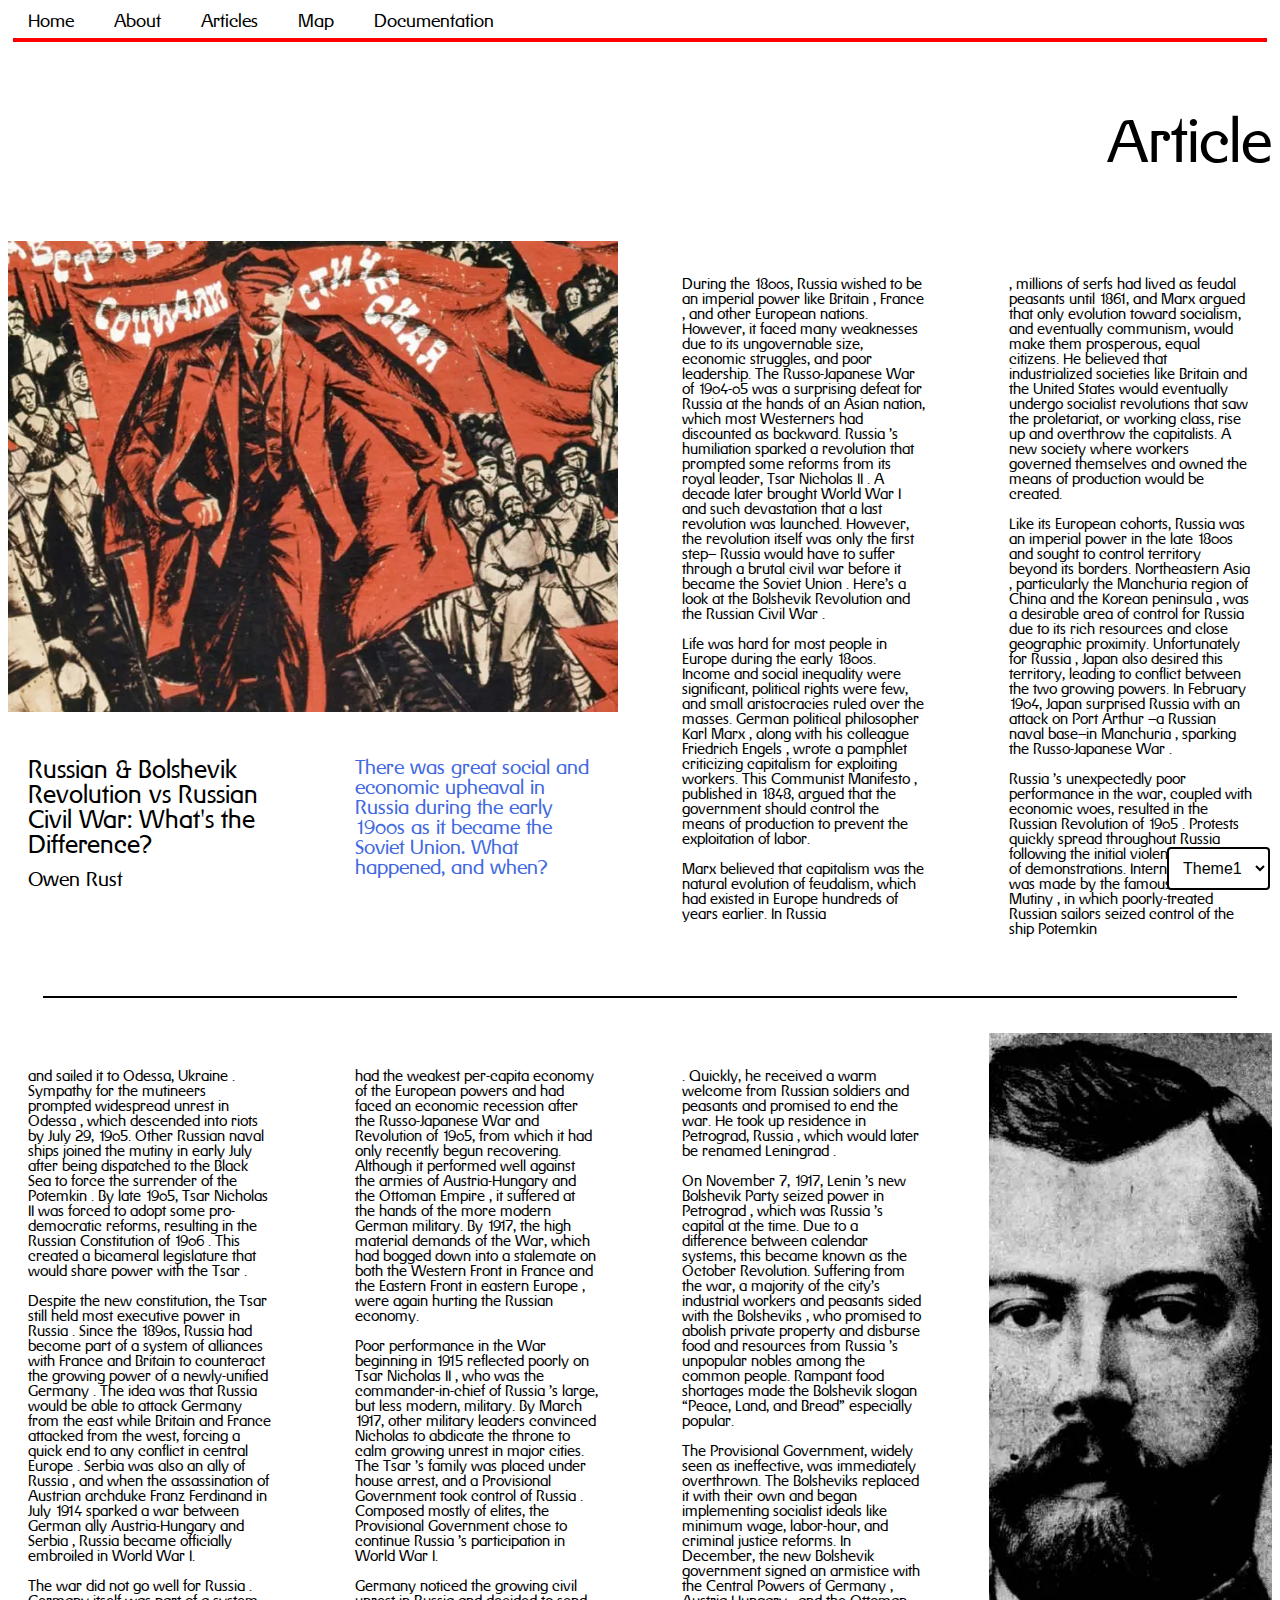
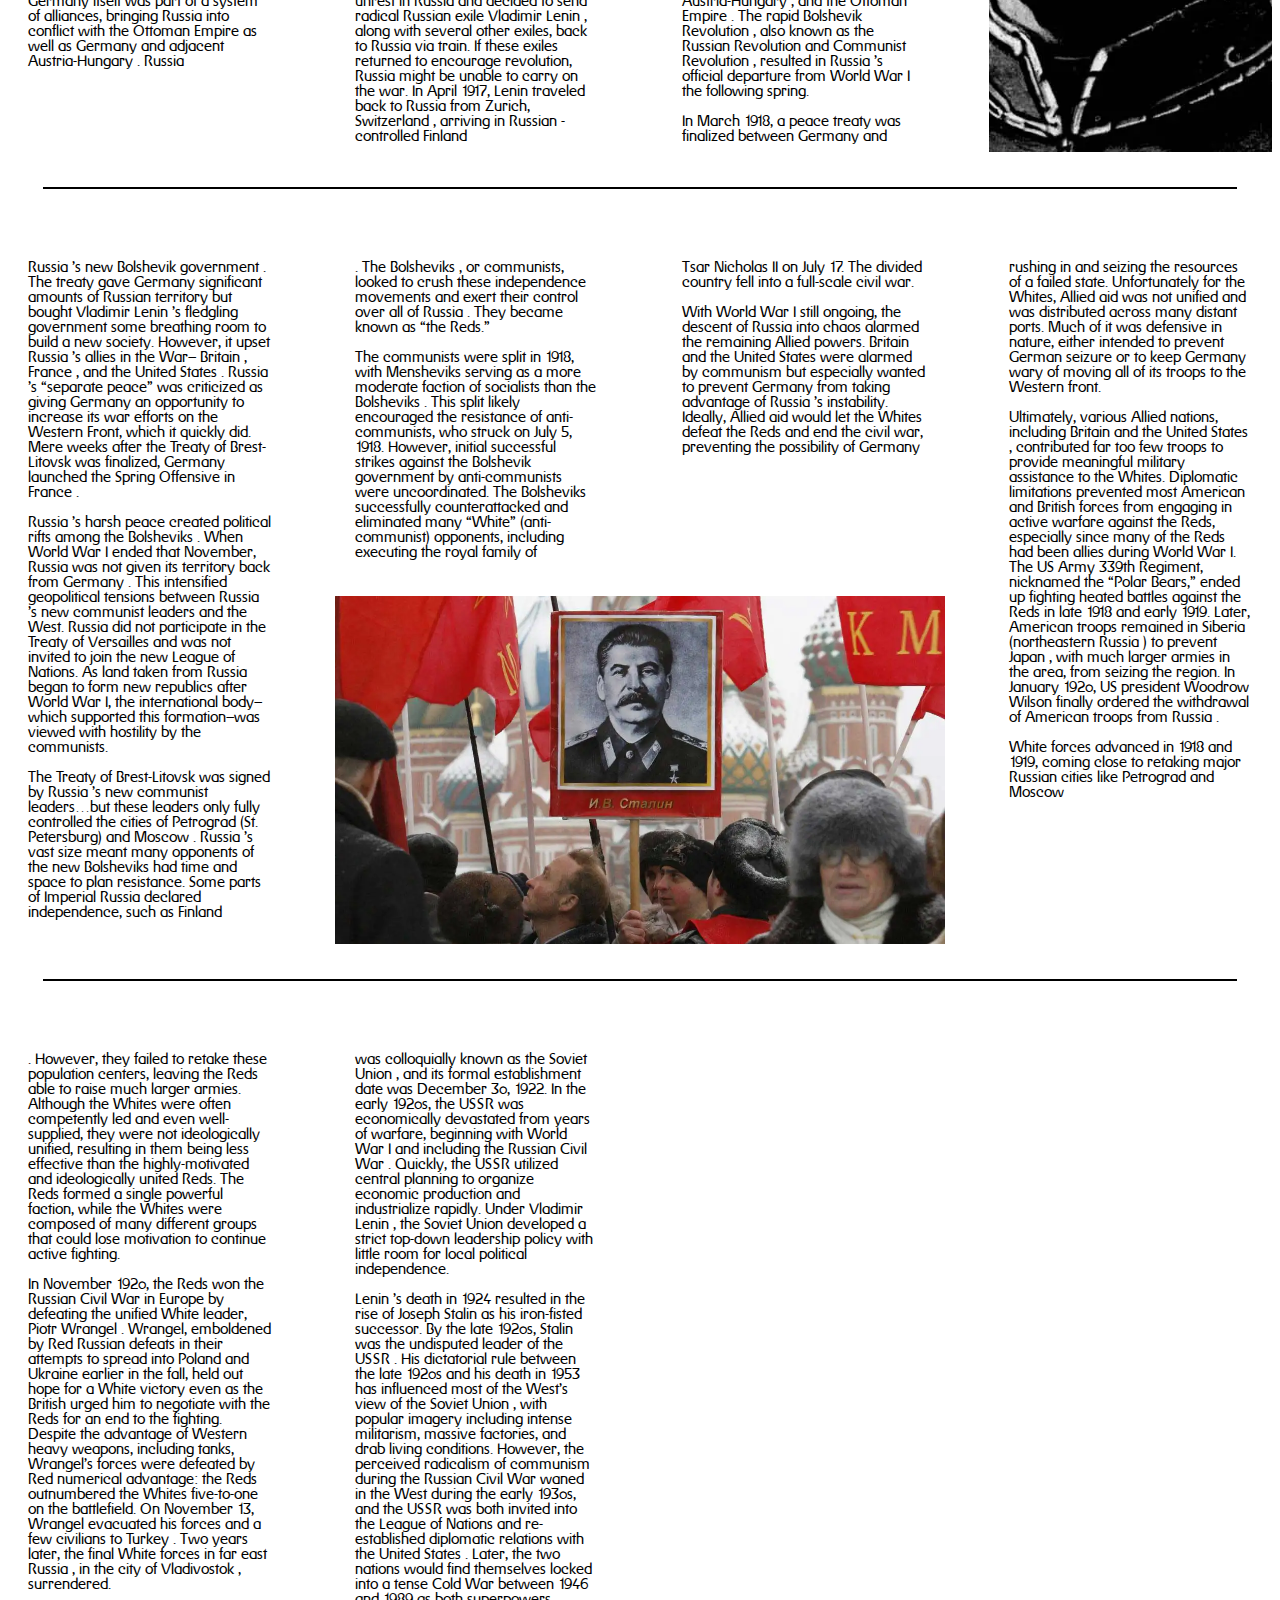
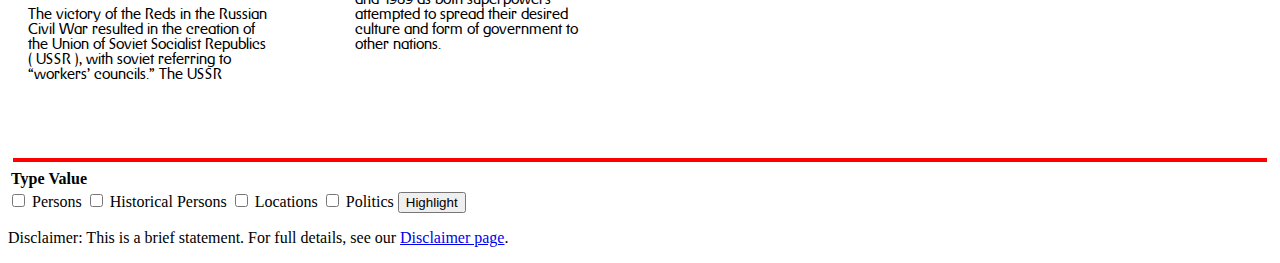
<file: articles/article3.html>
<!DOCTYPE html>
<html>
    <head>
        <title>My Articles</title>
        <link rel="stylesheet" href="../css/gestner.css">
        
      </head>
<body>

    <!-- Theme Switcher to change the style of the website -->
<select id="style-selector">
    <option value="../css/gestner.css">Theme1</option>
    <option value="../css/destijl.css">Theme2</option>
</select>

<!-- JavaScript code to change the website style and remember the selection -->
<script>
    const styleSelector = document.getElementById('style-selector');
    const link = document.querySelector('link[rel="stylesheet"]');

    // When the page loads, apply the stored theme
    window.addEventListener('DOMContentLoaded', (event) => {
        const savedTheme = localStorage.getItem('selectedTheme');
        if (savedTheme) {
            link.href = savedTheme;
            styleSelector.value = savedTheme; // Ensure the dropdown reflects the correct value
        }
    });

    // When a new theme is selected
    styleSelector.addEventListener('change', () => {
        const selectedStyle = styleSelector.value;
        link.href = selectedStyle;

        // Save the theme in localStorage
        localStorage.setItem('selectedTheme', selectedStyle);
    });
</script>
    <nav>
        <ul>
          <li><a href="../pages/index.html">Home</a></li>
          <li><a href="../pages/about.html">About</a></li>
          <li><a href="../pages/blogs.html">Articles</a></li>
          <li><a href="../pages/map.html">Map</a></li>
          <li><a href="../pages/documentation.html">Documentation</a></li>
        </ul>
    </nav>

    <hr class="line">
    <header>Article</header>  
    
    
    
    <main>
    <div class="grid-container" id="9">
        <div class="grid-item mainimg" id="9.1">
            <img src="../assets/images/collector1.jpg" alt="An image of Vladimir Lenin (center) during the Russian Revolution and resulting Russian Civil War(1917-1921), via Wellesley College">
        </div>
        <div class="grid-item title" id="9.2">Russian & Bolshevik Revolution vs Russian Civil War: What's the Difference?</div>
        <div class="grid-item author" id="9.3">Owen Rust</div>
        <div class="grid-item excerpt" id="9.4">There was great social and economic upheaval in Russia during the early 1900s as it became the Soviet Union. What happened, and when?</div>
        <div class="grid-item lt3" id="9.5" data-text></div>
        <div class="grid-item lt4" id="9.6" data-text></div>
    </div>
    
    <hr class="line2">
    
    <div class="grid-container" id="10">
        <div class="grid-item lt1" id="10.1" data-text></div>
        <div class="grid-item lt2" id="10.2" data-text></div>
        <div class="grid-item lt3" id="10.3" data-text></div>
        <div class="grid-item secimg" id="10.4">
            <img src="../assets/images/collector2.jpg" alt="An image of Tsar Nicholas II, Russia's last royal ruler who abdicated the throne in 1917 during sociopolitical turmoil, via the Library of Congress, Washington DC">
        </div>
    </div>

    <hr class="line2">

    <div class="grid-container" id="11">
        <div class="grid-item lt1" id="10.1" data-text></div>
        <div class="grid-item st2" id="10.2" data-text></div>
        <div class="grid-item st3" id="10.3" data-text></div>
        <div class="grid-item lt4" id="10.4" data-text></div>
        <div class="grid-item thiimg" id="10.5">
            <img src="../assets/images/collector3.jpg" alt="A picture of communist dictator Joseph Stalin, who ruled the Soviet Union from the late 1920s to his death in 1953, held by Russians in 2009 at a weath-laying ceremony, via Foreign Affairs">
        </div>
    </div>
    
    <hr class="line2">

    <div class="grid-container" id="11">
        <div class="grid-item lt1" id="11.1" data-text></div>
        <div class="grid-item lt2" id="11.2" data-text></div>
        <div class="grid-item lt3" id="11.3" data-text></div>
        <div class="grid-item lt4" id="11.4" data-text></div>
    </div>
</main>

    <br>
    <hr class="line">

      <script src="../js/final.js"></script>
    
      <script>
        let article3 = [        
"During the 1800s, <span class=\"highlight-location\">Russia</span> wished to be an imperial power like <span class=\"highlight-location\">Britain</span>, <span class=\"highlight-location\">France</span>, and other <span class=\"highlight-location\">European</span> nations. However, it faced many weaknesses due to its ungovernable size, economic struggles, and poor leadership. The <span class=\"highlight-politics\">Russo-Japanese War</span> of 1904-05 was a surprising defeat for <span class=\"highlight-location\">Russia</span> at the hands of an <span class=\"highlight-location\">Asian</span> nation, which most Westerners had discounted as backward. <span class=\"highlight-location\">Russia</span>’s humiliation sparked a revolution that prompted some reforms from its royal leader, <span class=\"highlight-historicalperson\">Tsar Nicholas II</span>. A decade later brought <span class=\"highlight-politics\">World War I</span> and such devastation that a last revolution was launched. However, the revolution itself was only the first step–<span class=\"highlight-location\">Russia</span> would have to suffer through a brutal civil war before it became the <span class=\"highlight-politics\">Soviet Union</span>. Here’s a look at the <span class=\"highlight-politics\">Bolshevik Revolution</span> and the <span class=\"highlight-politics\">Russian Civil War</span>.<br>",
"Life was hard for most people in <span class=\"highlight-location\">Europe</span> during the early 1800s. Income and social inequality were significant, political rights were few, and small aristocracies ruled over the masses. <span class=\"highlight-location\">German</span> political philosopher <span class=\"highlight-historicalperson\">Karl Marx</span>, along with his colleague <span class=\"highlight-historicalperson\">Friedrich Engels</span>, wrote a pamphlet criticizing capitalism for exploiting workers. This <span class=\"highlight-politics\">Communist Manifesto</span>, published in 1848, argued that the government should control the means of production to prevent the exploitation of labor.<br>",
"<span class=\"highlight-historicalperson\">Marx</span> believed that capitalism was the natural evolution of feudalism, which had existed in <span class=\"highlight-location\">Europe</span> hundreds of years earlier. In <span class=\"highlight-location\">Russia</span>, millions of serfs had lived as feudal peasants until 1861, and <span class=\"highlight-historicalperson\">Marx</span> argued that only evolution toward socialism, and eventually communism, would make them prosperous, equal citizens. He believed that industrialized societies like <span class=\"highlight-location\">Britain</span> and the <span class=\"highlight-location\">United States</span> would eventually undergo socialist revolutions that saw the proletariat, or working class, rise up and overthrow the capitalists. A new society where workers governed themselves and owned the means of production would be created.<br>",
"Like its <span class=\"highlight-location\">European</span> cohorts, <span class=\"highlight-location\">Russia</span> was an imperial power in the late 1800s and sought to control territory beyond its borders. <span class=\"highlight-location\">Northeastern Asia</span>, particularly the <span class=\"highlight-location\">Manchuria</span> region of <span class=\"highlight-location\">China</span> and the <span class=\"highlight-location\">Korean peninsula</span>, was a desirable area of control for <span class=\"highlight-location\">Russia</span> due to its rich resources and close geographic proximity. Unfortunately for <span class=\"highlight-location\">Russia</span>, <span class=\"highlight-location\">Japan</span> also desired this territory, leading to conflict between the two growing powers. In February 1904, <span class=\"highlight-location\">Japan</span> surprised <span class=\"highlight-location\">Russia</span> with an attack on <span class=\"highlight-location\">Port Arthur</span>–a <span class=\"highlight-location\">Russian</span> naval base–in <span class=\"highlight-location\">Manchuria</span>, sparking the <span class=\"highlight-politics\">Russo-Japanese War</span>.<br>",
"<span class=\"highlight-location\">Russia</span>’s unexpectedly poor performance in the war, coupled with economic woes, resulted in the <span class=\"highlight-politics\">Russian Revolution of 1905</span>. Protests quickly spread throughout <span class=\"highlight-location\">Russia</span> following the initial violent repression of demonstrations. International news was made by the famous <span class=\"highlight-politics\">Potemkin Mutiny</span>, in which poorly-treated <span class=\"highlight-location\">Russian</span> sailors seized control of the ship <span class=\"highlight-politics\">Potemkin</span> and sailed it to <span class=\"highlight-location\">Odessa, Ukraine</span>. Sympathy for the mutineers prompted widespread unrest in <span class=\"highlight-location\">Odessa</span>, which descended into riots by July 29, 1905. Other <span class=\"highlight-location\">Russian</span> naval ships joined the mutiny in early July after being dispatched to the <span class=\"highlight-location\">Black Sea</span> to force the surrender of the <span class=\"highlight-politics\">Potemkin</span>. By late 1905, <span class=\"highlight-historicalperson\">Tsar Nicholas II</span> was forced to adopt some pro-democratic reforms, resulting in the <span class=\"highlight-politics\">Russian Constitution of 1906</span>. This created a bicameral legislature that would share power with the <span class=\"highlight-historicalperson\">Tsar</span>.<br>",
            
"Despite the new constitution, the <span class=\"highlight-historicalperson\">Tsar</span> still held most executive power in <span class=\"highlight-location\">Russia</span>. Since the 1890s, <span class=\"highlight-location\">Russia</span> had become part of a system of alliances with <span class=\"highlight-location\">France</span> and <span class=\"highlight-location\">Britain</span> to counteract the growing power of a newly-unified <span class=\"highlight-location\">Germany</span>. The idea was that <span class=\"highlight-location\">Russia</span> would be able to attack <span class=\"highlight-location\">Germany</span> from the east while <span class=\"highlight-location\">Britain</span> and <span class=\"highlight-location\">France</span> attacked from the west, forcing a quick end to any conflict in central <span class=\"highlight-location\">Europe</span>. <span class=\"highlight-location\">Serbia</span> was also an ally of <span class=\"highlight-location\">Russia</span>, and when the assassination of Austrian archduke <span class=\"highlight-historicalperson\">Franz Ferdinand</span> in July 1914 sparked a war between German ally <span class=\"highlight-location\">Austria-Hungary</span> and <span class=\"highlight-location\">Serbia</span>, <span class=\"highlight-location\">Russia</span> became officially embroiled in World War I.<br>",
"The war did not go well for <span class=\"highlight-location\">Russia</span>. <span class=\"highlight-location\">Germany</span> itself was part of a system of alliances, bringing <span class=\"highlight-location\">Russia</span> into conflict with the <span class=\"highlight-location\">Ottoman Empire</span> as well as <span class=\"highlight-location\">Germany</span> and adjacent <span class=\"highlight-location\">Austria-Hungary</span>. <span class=\"highlight-location\">Russia</span> had the weakest per-capita economy of the European powers and had faced an economic recession after the Russo-Japanese War and Revolution of 1905, from which it had only recently begun recovering. Although it performed well against the armies of <span class=\"highlight-location\">Austria-Hungary</span> and the <span class=\"highlight-location\">Ottoman Empire</span>, it suffered at the hands of the more modern <span class=\"highlight-location\">German</span> military. By 1917, the high material demands of the War, which had bogged down into a stalemate on both the Western Front in <span class=\"highlight-location\">France</span> and the Eastern Front in eastern <span class=\"highlight-location\">Europe</span>, were again hurting the <span class=\"highlight-location\">Russian</span> economy.<br>",
"Poor performance in the War beginning in 1915 reflected poorly on <span class=\"highlight-historicalperson\">Tsar Nicholas II</span>, who was the commander-in-chief of <span class=\"highlight-location\">Russia</span>’s large, but less modern, military. By March 1917, other military leaders convinced <span class=\"highlight-historicalperson\">Nicholas</span> to abdicate the throne to calm growing unrest in major cities. The <span class=\"highlight-historicalperson\">Tsar</span>’s family was placed under house arrest, and a Provisional Government took control of <span class=\"highlight-location\">Russia</span>. Composed mostly of elites, the Provisional Government chose to continue <span class=\"highlight-location\">Russia</span>’s participation in World War I.<br>",
"<span class=\"highlight-location\">Germany</span> noticed the growing civil unrest in <span class=\"highlight-location\">Russia</span> and decided to send radical <span class=\"highlight-location\">Russian</span> exile <span class=\"highlight-historicalperson\">Vladimir Lenin</span>, along with several other exiles, back to <span class=\"highlight-location\">Russia</span> via train. If these exiles returned to encourage revolution, <span class=\"highlight-location\">Russia</span> might be unable to carry on the war. In April 1917, <span class=\"highlight-historicalperson\">Lenin</span> traveled back to <span class=\"highlight-location\">Russia</span> from <span class=\"highlight-location\">Zurich, Switzerland</span>, arriving in <span class=\"highlight-location\">Russian</span>-controlled <span class=\"highlight-location\">Finland</span>. Quickly, he received a warm welcome from <span class=\"highlight-location\">Russian</span> soldiers and peasants and promised to end the war. He took up residence in <span class=\"highlight-location\">Petrograd, Russia</span>, which would later be renamed <span class=\"highlight-location\">Leningrad</span>.<br>",
"On November 7, 1917, <span class=\"highlight-historicalperson\">Lenin</span>’s new <span class=\"highlight-politics\">Bolshevik Party</span> seized power in <span class=\"highlight-location\">Petrograd</span>, which was <span class=\"highlight-location\">Russia</span>’s capital at the time. Due to a difference between calendar systems, this became known as the October Revolution. Suffering from the war, a majority of the city’s industrial workers and peasants sided with the <span class=\"highlight-politics\">Bolsheviks</span>, who promised to abolish private property and disburse food and resources from <span class=\"highlight-location\">Russia</span>’s unpopular nobles among the common people. Rampant food shortages made the <span class=\"highlight-politics\">Bolshevik</span> slogan “Peace, Land, and Bread” especially popular.<br>",

"The Provisional Government, widely seen as ineffective, was immediately overthrown. The <span class=\"highlight-politics\">Bolsheviks</span> replaced it with their own and began implementing socialist ideals like minimum wage, labor-hour, and criminal justice reforms. In December, the new <span class=\"highlight-politics\">Bolshevik</span> government signed an armistice with the Central Powers of <span class=\"highlight-location\">Germany</span>, <span class=\"highlight-location\">Austria-Hungary</span>, and the <span class=\"highlight-location\">Ottoman Empire</span>. The rapid <span class=\"highlight-politics\">Bolshevik Revolution</span>, also known as the <span class=\"highlight-politics\">Russian Revolution</span> and <span class=\"highlight-politics\">Communist Revolution</span>, resulted in <span class=\"highlight-location\">Russia</span>’s official departure from World War I the following spring.<br>",
"In March 1918, a peace treaty was finalized between <span class=\"highlight-location\">Germany</span> and <span class=\"highlight-location\">Russia</span>’s new <span class=\"highlight-politics\">Bolshevik government</span>. The treaty gave <span class=\"highlight-location\">Germany</span> significant amounts of <span class=\"highlight-location\">Russian</span> territory but bought <span class=\"highlight-historicalperson\">Vladimir Lenin</span>’s fledgling government some breathing room to build a new society. However, it upset <span class=\"highlight-location\">Russia</span>’s allies in the War–<span class=\"highlight-location\">Britain</span>, <span class=\"highlight-location\">France</span>, and the <span class=\"highlight-location\">United States</span>. <span class=\"highlight-location\">Russia</span>’s “separate peace” was criticized as giving <span class=\"highlight-location\">Germany</span> an opportunity to increase its war efforts on the Western Front, which it quickly did. Mere weeks after the Treaty of Brest-Litovsk was finalized, <span class=\"highlight-location\">Germany</span> launched the Spring Offensive in <span class=\"highlight-location\">France</span>.<br>",
"<span class=\"highlight-location\">Russia</span>’s harsh peace created political rifts among the <span class=\"highlight-politics\">Bolsheviks</span>. When World War I ended that November, <span class=\"highlight-location\">Russia</span> was not given its territory back from <span class=\"highlight-location\">Germany</span>. This intensified geopolitical tensions between <span class=\"highlight-location\">Russia</span>’s new communist leaders and the West. <span class=\"highlight-location\">Russia</span> did not participate in the Treaty of Versailles and was not invited to join the new League of Nations. As land taken from <span class=\"highlight-location\">Russia</span> began to form new republics after World War I, the international body–which supported this formation–was viewed with hostility by the communists.<br>",
"The Treaty of Brest-Litovsk was signed by <span class=\"highlight-location\">Russia</span>’s new communist leaders…but these leaders only fully controlled the cities of <span class=\"highlight-location\">Petrograd (St. Petersburg)</span> and <span class=\"highlight-location\">Moscow</span>. <span class=\"highlight-location\">Russia</span>’s vast size meant many opponents of the new <span class=\"highlight-politics\">Bolsheviks</span> had time and space to plan resistance. Some parts of Imperial <span class=\"highlight-location\">Russia</span> declared independence, such as <span class=\"highlight-location\">Finland</span>. The <span class=\"highlight-politics\">Bolsheviks</span>, or communists, looked to crush these independence movements and exert their control over all of <span class=\"highlight-location\">Russia</span>. They became known as “the Reds.”<br>",
"The communists were split in 1918, with <span class=\"highlight-politics\">Mensheviks</span> serving as a more moderate faction of socialists than the <span class=\"highlight-politics\">Bolsheviks</span>. This split likely encouraged the resistance of anti-communists, who struck on July 5, 1918. However, initial successful strikes against the <span class=\"highlight-politics\">Bolshevik government</span> by anti-communists were uncoordinated. The <span class=\"highlight-politics\">Bolsheviks</span> successfully counterattacked and eliminated many “White” (anti-communist) opponents, including executing the royal family of <span class=\"highlight-historicalperson\">Tsar Nicholas II</span> on July 17. The divided country fell into a full-scale civil war.<br>",

"With World War I still ongoing, the descent of <span class=\"highlight-location\">Russia</span> into chaos alarmed the remaining Allied powers. <span class=\"highlight-location\">Britain</span> and the <span class=\"highlight-location\">United States</span> were alarmed by communism but especially wanted to prevent <span class=\"highlight-location\">Germany</span> from taking advantage of <span class=\"highlight-location\">Russia</span>’s instability. Ideally, Allied aid would let the Whites defeat the Reds and end the civil war, preventing the possibility of <span class=\"highlight-location\">Germany</span> rushing in and seizing the resources of a failed state. Unfortunately for the Whites, Allied aid was not unified and was distributed across many distant ports. Much of it was defensive in nature, either intended to prevent <span class=\"highlight-location\">German</span> seizure or to keep <span class=\"highlight-location\">Germany</span> wary of moving all of its troops to the Western front.<br>",
"Ultimately, various Allied nations, including <span class=\"highlight-location\">Britain</span> and the <span class=\"highlight-location\">United States</span>, contributed far too few troops to provide meaningful military assistance to the Whites. Diplomatic limitations prevented most American and British forces from engaging in active warfare against the Reds, especially since many of the Reds had been allies during World War I. The US Army 339th Regiment, nicknamed the “Polar Bears,” ended up fighting heated battles against the Reds in late 1918 and early 1919. Later, American troops remained in <span class=\"highlight-location\">Siberia</span> (northeastern <span class=\"highlight-location\">Russia</span>) to prevent <span class=\"highlight-location\">Japan</span>, with much larger armies in the area, from seizing the region. In January 1920, US president <span class=\"highlight-historicalperson\">Woodrow Wilson</span> finally ordered the withdrawal of American troops from <span class=\"highlight-location\">Russia</span>.<br>",
"White forces advanced in 1918 and 1919, coming close to retaking major <span class=\"highlight-location\">Russian</span> cities like <span class=\"highlight-location\">Petrograd</span> and <span class=\"highlight-location\">Moscow</span>. However, they failed to retake these population centers, leaving the Reds able to raise much larger armies. Although the Whites were often competently led and even well-supplied, they were not ideologically unified, resulting in them being less effective than the highly-motivated and ideologically united Reds. The Reds formed a single powerful faction, while the Whites were composed of many different groups that could lose motivation to continue active fighting.<br>",
"In November 1920, the Reds won the <span class=\"highlight-politics\">Russian Civil War</span> in <span class=\"highlight-location\">Europe</span> by defeating the unified White leader, <span class=\"highlight-historicalperson\">Piotr Wrangel</span>. Wrangel, emboldened by Red Russian defeats in their attempts to spread into <span class=\"highlight-location\">Poland</span> and <span class=\"highlight-location\">Ukraine</span> earlier in the fall, held out hope for a White victory even as the <span class=\"highlight-location\">British</span> urged him to negotiate with the Reds for an end to the fighting. Despite the advantage of Western heavy weapons, including tanks, Wrangel’s forces were defeated by Red numerical advantage: the Reds outnumbered the Whites five-to-one on the battlefield. On November 13, Wrangel evacuated his forces and a few civilians to <span class=\"highlight-location\">Turkey</span>. Two years later, the final White forces in far east <span class=\"highlight-location\">Russia</span>, in the city of <span class=\"highlight-location\">Vladivostok</span>, surrendered.<br>",
"The victory of the Reds in the <span class=\"highlight-politics\">Russian Civil War</span> resulted in the creation of the Union of Soviet Socialist Republics (<span class=\"highlight-politics\">USSR</span>), with soviet referring to “workers’ councils.” The <span class=\"highlight-politics\">USSR</span> was colloquially known as the <span class=\"highlight-politics\">Soviet Union</span>, and its formal establishment date was December 30, 1922. In the early 1920s, the <span class=\"highlight-politics\">USSR</span> was economically devastated from years of warfare, beginning with World War I and including the <span class=\"highlight-politics\">Russian Civil War</span>. Quickly, the <span class=\"highlight-politics\">USSR</span> utilized central planning to organize economic production and industrialize rapidly. Under <span class=\"highlight-historicalperson\">Vladimir Lenin</span>, the <span class=\"highlight-politics\">Soviet Union</span> developed a strict top-down leadership policy with little room for local political independence.<br>",
"<span class=\"highlight-historicalperson\">Lenin</span>’s death in 1924 resulted in the rise of <span class=\"highlight-historicalperson\">Joseph Stalin</span> as his iron-fisted successor. By the late 1920s, <span class=\"highlight-historicalperson\">Stalin</span> was the undisputed leader of the <span class=\"highlight-politics\">USSR</span>. His dictatorial rule between the late 1920s and his death in 1953 has influenced most of the West’s view of the <span class=\"highlight-politics\">Soviet Union</span>, with popular imagery including intense militarism, massive factories, and drab living conditions. However, the perceived radicalism of communism during the <span class=\"highlight-politics\">Russian Civil War</span> waned in the West during the early 1930s, and the <span class=\"highlight-politics\">USSR</span> was both invited into the <span class=\"highlight-politics\">League of Nations</span> and re-established diplomatic relations with the <span class=\"highlight-location\">United States</span>. Later, the two nations would find themselves locked into a tense <span class=\"highlight-politics\">Cold War</span> between 1946 and 1989 as both superpowers attempted to spread their desired culture and form of government to other nations.<br>"


];
insertArticleText(article3);
      </script>


      <table id="metadataTable">
        <thead>
            <tr>
                <th>Type</th>
                <th>Value</th>
            </tr>
        </thead>
        <tbody>
            <!-- Rows will be dynamically added here -->
        </tbody>
    </table>
    
    

    <div id="metadataViewer">
        <label><input type="checkbox" id="personsCheckbox"> Persons</label>
        <label><input type="checkbox" id="historicalPersonsCheckbox"> Historical Persons</label>
        <label><input type="checkbox" id="locationsCheckbox"> Locations</label>
        <label><input type="checkbox" id="politicsCheckbox"> Politics</label>
        <button onclick="highlightMetadata()">Highlight</button>
    </div>  
    </body>
    <footer>
        <p>Disclaimer: This is a brief statement. For full details, see our <a href="pages/disclaimer.html">Disclaimer page</a>.</p>
    </footer>
</html>
</file>
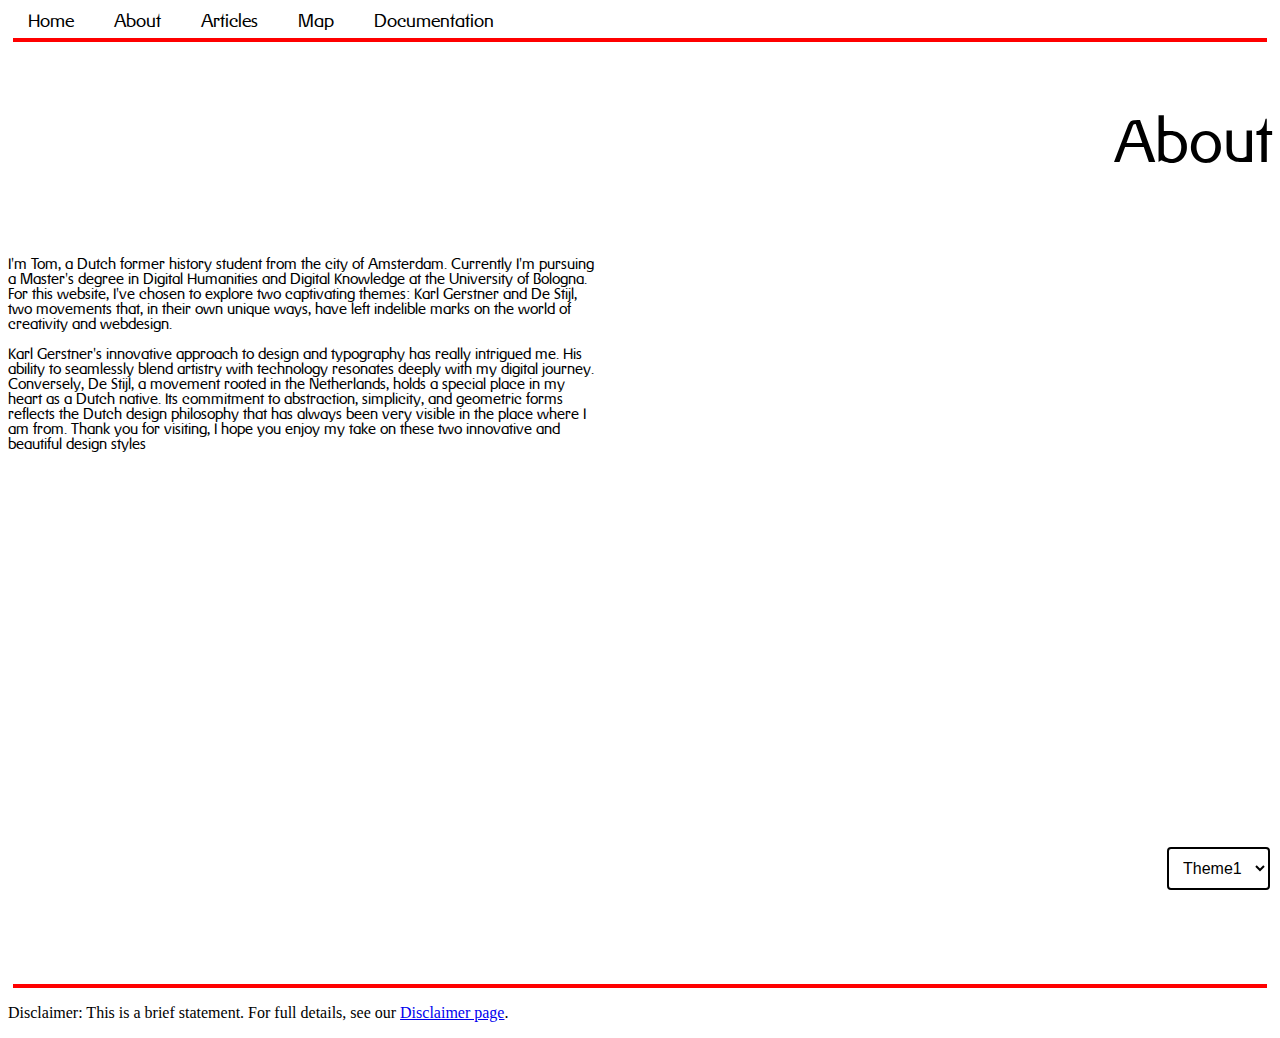
<file: pages/about.html>
<!DOCTYPE html>
<html>
<head>
  <title>About</title>
  <link rel="stylesheet" type="text/css" href="../css/gestner.css">
</head>

  <body>
    <nav>
        <ul>
          <li><a href="index.html">Home</a></li>
          <li><a href="about.html">About</a></li>
          <li><a href="blogs.html">Articles</a></li>
          <li><a href="map.html">Map</a></li>
          <li><a href="documentation.html">Documentation</a></li>
        </ul>
    </nav>

    <hr class="line">  
    <header>
    About
    </header>    

<!-- Theme Switcher to change the style of the website -->
<select id="style-selector">
  <option value="../css/gestner.css">Theme1</option>
  <option value="../css/destijl.css">Theme2</option>
</select>

<!-- JavaScript code to change the website style and remember the selection -->
<script>
  const styleSelector = document.getElementById('style-selector');
  const link = document.querySelector('link[rel="stylesheet"]');

  // When the page loads, apply the stored theme
  window.addEventListener('DOMContentLoaded', (event) => {
      const savedTheme = localStorage.getItem('selectedTheme');
      if (savedTheme) {
          link.href = savedTheme;
          styleSelector.value = savedTheme; // Ensure the dropdown reflects the correct value
      } else {
          // Set a default theme if there is no saved theme
          const defaultTheme = '../css/gestner.css'; // Specify your default theme path here
          link.href = defaultTheme;
          styleSelector.value = defaultTheme;
          // Optionally save the default theme as the selected theme
          localStorage.setItem('selectedTheme', defaultTheme);
      }
  });

  // When a new theme is selected
  styleSelector.addEventListener('change', () => {
      const selectedStyle = styleSelector.value;
      link.href = selectedStyle;

      // Save the theme in localStorage
      localStorage.setItem('selectedTheme', selectedStyle);
  });
</script>

    <div class="grid-container-gen">
      <div class="grid-about1">
        <p> I'm Tom, a Dutch former history student from the city of Amsterdam. Currently I'm pursuing a Master's degree in Digital Humanities and Digital Knowledge at the University of Bologna. For this website, I've chosen to explore two captivating themes: Karl Gerstner and De Stijl, two movements that, in their own unique ways, have left indelible marks on the world of creativity and webdesign.</p>
        <p>Karl Gerstner's innovative approach to design and typography has really intrigued me. His ability to seamlessly blend artistry with technology resonates deeply with my digital journey. Conversely, De Stijl, a movement rooted in the Netherlands, holds a special place in my heart as a Dutch native. Its commitment to abstraction, simplicity, and geometric forms reflects the Dutch design philosophy that has always been very visible in the place where I am from. Thank you for visiting, I hope you enjoy my take on these two innovative and beautiful design styles</p>
      </div>
      <div class="grid-about2"></div>
    </div>

    <br>
    <hr class="line">
      <footer>
        <p>Disclaimer: This is a brief statement. For full details, see our <a href="disclaimer.html">Disclaimer page</a>.</p>
      </footer>
    
    </body>
  </html>
</file>
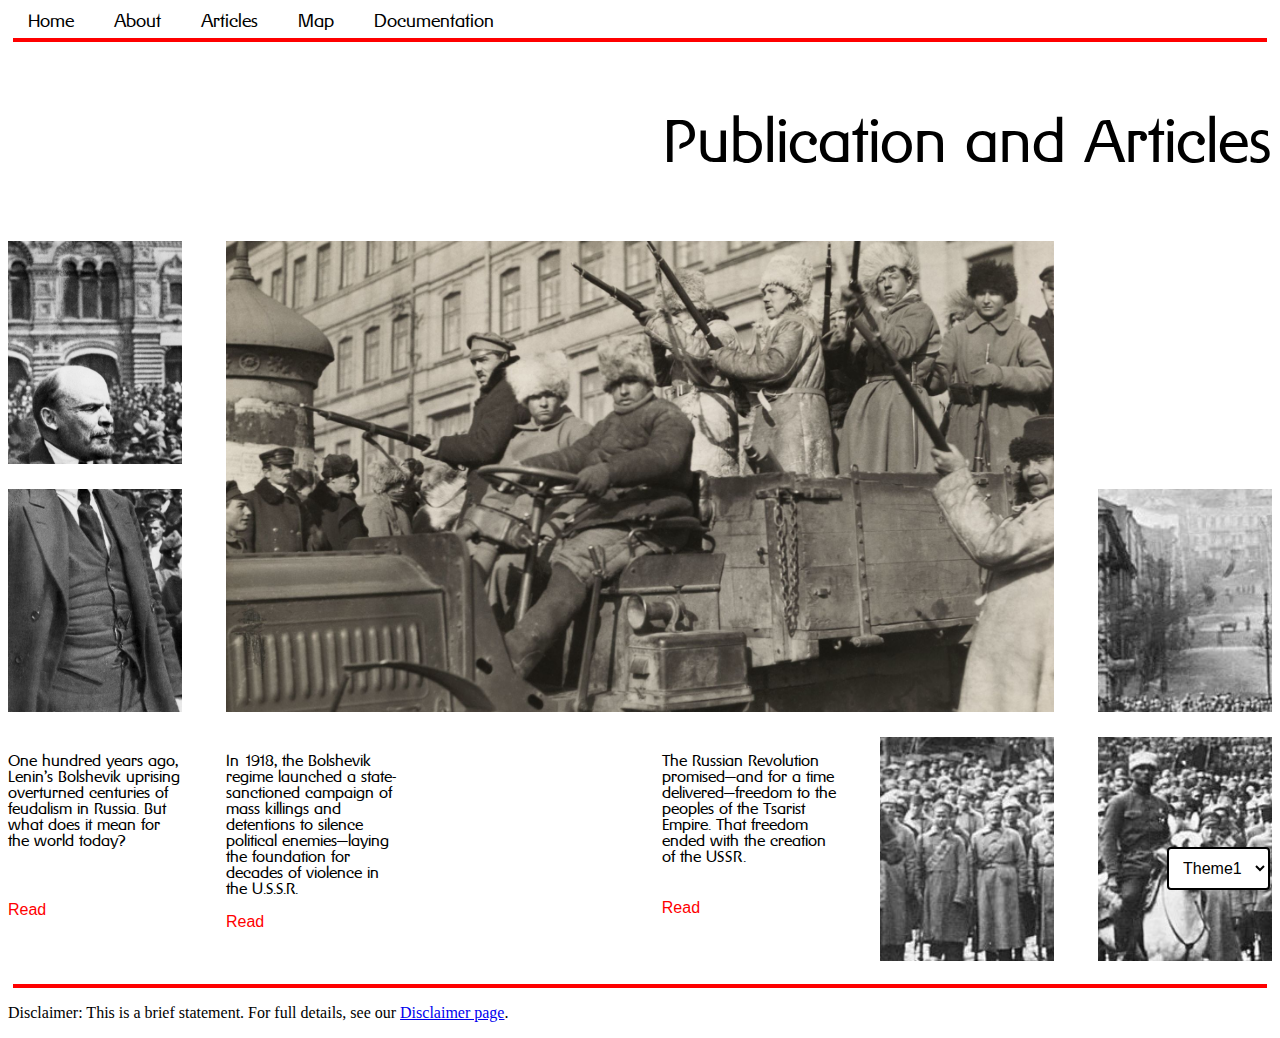
<file: pages/blogs.html>
<!DOCTYPE html>
<html>
<head>
  <title>Grid Example</title>
  <link rel="stylesheet" type="text/css" href="../css/gestner.css">
</head>


<body>

<!-- Theme Switcher to change the style of the website -->
<select id="style-selector">
    <option value="../css/gestner.css">Theme1</option>
    <option value="../css/destijl.css">Theme2</option>
</select>

<!-- JavaScript code to change the website style and remember the selection -->
<script>
    const styleSelector = document.getElementById('style-selector');
    const link = document.querySelector('link[rel="stylesheet"]');

    // When the page loads, apply the stored theme
    window.addEventListener('DOMContentLoaded', (event) => {
        const savedTheme = localStorage.getItem('selectedTheme');
        if (savedTheme) {
            link.href = savedTheme;
            styleSelector.value = savedTheme; // Ensure the dropdown reflects the correct value
        } else {
          // Set a default theme if there is no saved theme
          const defaultTheme = '../css/gestner.css'; // Specify your default theme path here
          link.href = defaultTheme;
          styleSelector.value = defaultTheme;
          // Optionally save the default theme as the selected theme
          localStorage.setItem('selectedTheme', defaultTheme);
      }
    });

    // When a new theme is selected
    styleSelector.addEventListener('change', () => {
        const selectedStyle = styleSelector.value;
        link.href = selectedStyle;

        // Save the theme in localStorage
        localStorage.setItem('selectedTheme', selectedStyle);
    });
</script>

    <nav>
        <ul>
          <li><a href="index.html">Home</a></li>
          <li><a href="about.html">About</a></li>
          <li><a href="blogs.html">Articles</a></li>
          <li><a href="map.html">Map</a></li>
          <li><a href="documentation.html">Documentation</a></li>
        </ul>
      </nav>
     
  <hr class="line">
  <header>Publication and Articles</header>   

  <div class="grid-container-gen">
    <div class="grid-item1">
        <img src="../assets/images/2.2.jpg" alt="Lenin">
    </div>
    <div class="grid-item2">
        <img src="../assets/images/2.1.jpg" alt="Lenin">
    </div>
    <div class="grid-item3">
        <p>One hundred years ago, Lenin’s Bolshevik uprising overturned centuries of feudalism in Russia. But what does it mean for the world today?</p>
        <br><br>
        <div class="read-more">
            <a href="../articles/article2.html">Read</a>
        </div>
    </div>
    <div class="grid-item4">
        <img src="../assets/images/natgeo.jpg" alt="Lenin">
    </div>
    <div class="grid-item5">
        <p>In 1918, the Bolshevik regime launched a state-sanctioned campaign of mass killings and detentions to silence political enemies—laying the foundation for decades of violence in the U.S.S.R.</p>
        <div class="read-more">
        <a href="../articles/article1.html" >Read</a>    
        </div>
    </div>
    <div class="grid-item6">
        <img src="../assets/images/1.3.jpg" alt="Lenin">
    </div>
    <div class="grid-item7">
        <img src="../assets/images/1.1.jpg" alt="Lenin">
    </div>
    <div class="grid-item8">
        <img src="../assets/images/1.2.jpg" alt="Lenin">
    </div>
    <div class="grid-item9">
        <p>The Russian Revolution promised—and for a time delivered—freedom to the peoples of the Tsarist Empire. That freedom ended with the creation of the USSR.</p>
        <br>
        <div class="read-more">
            <a href="../articles/article3.html">Read</a>
        </div>
        
    </div>
    <div class="grid-item10">
        <div class="nested-grid-blogs1"></div>
        <div class="nested-grid-blogs2"></div>
        <div class="nested-grid-blogs3"></div>
        <div class="nested-grid-blogs4"></div>
        <div class="nested-grid-blogs5"></div>
    </div>
    <div class="grid-item11">
    </div>

  </div>
  <br>
  <hr class="line">
  <footer><p>Disclaimer: This is a brief statement. For full details, see our <a href="disclaimer.html">Disclaimer page</a>.</p></footer>
</body>
</html>
</file>
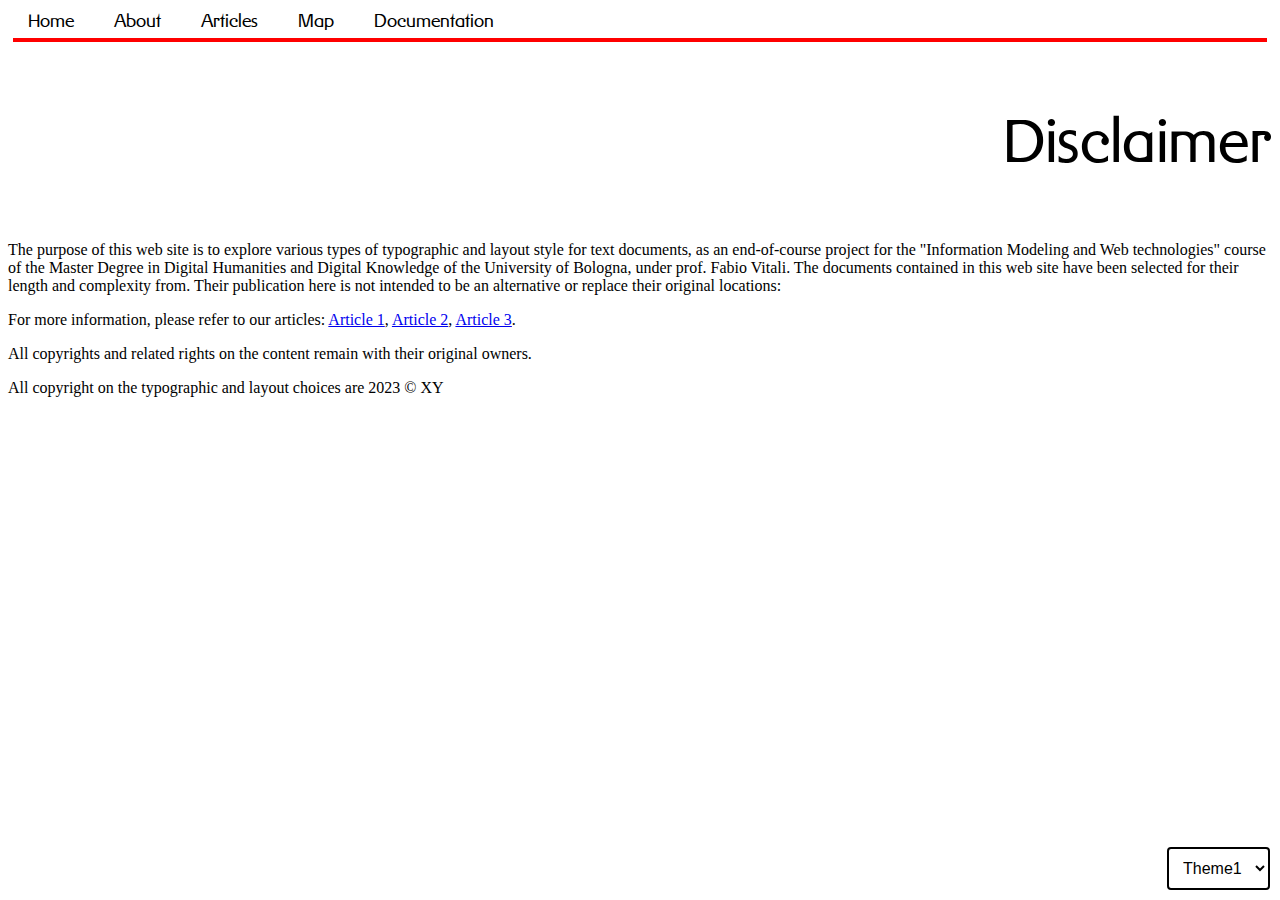
<file: pages/disclaimer.html>
<!DOCTYPE html>
<html>
<head>
  <title>About</title>
  <link rel="stylesheet" type="text/css" href="../css/gestner.css">
</head>

  <body>
      <nav>
        <ul>
          <li><a href="index.html">Home</a></li>
          <li><a href="about.html">About</a></li>
          <li><a href="blogs.html">Articles</a></li>
          <li><a href="map.html">Map</a></li>
          <li><a href="documentation.html">Documentation</a></li>
        </ul>
      </nav>

    <hr class="line">  
    <header>
    Disclaimer
    </header>    

<!-- Theme Switcher to change the style of the website -->
<select id="style-selector">
  <option value="../css/gestner.css">Theme1</option>
  <option value="..css/destijl.css">Theme2</option>
</select>

<!-- JavaScript code to change the website style and remember the selection -->
<script>
  const styleSelector = document.getElementById('style-selector');
  const link = document.querySelector('link[rel="stylesheet"]');

  // When the page loads, apply the stored theme
  window.addEventListener('DOMContentLoaded', (event) => {
      const savedTheme = localStorage.getItem('selectedTheme');
      if (savedTheme) {
          link.href = savedTheme;
          styleSelector.value = savedTheme; // Ensure the dropdown reflects the correct value
      }
  });

  // When a new theme is selected
  styleSelector.addEventListener('change', () => {
      const selectedStyle = styleSelector.value;
      link.href = selectedStyle;

      // Save the theme in localStorage
      localStorage.setItem('selectedTheme', selectedStyle);
  });
</script>

<p>The purpose of this web site is to explore various types of typographic and
  layout style for text documents, as an end-of-course project for the "Information
  Modeling and Web technologies" course of the Master Degree in Digital Humanities
  and Digital Knowledge of the University of Bologna, under prof. Fabio Vitali.
  The documents contained in this web site have been selected for their length and
  complexity from. Their publication here is not intended to be an alternative or
  replace their original locations:</p>

  <p>
    For more information, please refer to our articles:
    <a href="https://www.theguardian.com/books/2017/may/06/russian-revolution-matter-china-mieville" target="_blank">Article 1</a>,
    <a href="https://daily.jstor.org/the-birth-of-the-soviet-union-and-the-death-of-the-russian-revolution/" target="_blank">Article 2</a>,
    <a href="https://www.thecollector.com/russian-bolshevik-russian-civil-war-whats-the-difference/" target="_blank">Article 3</a>.
  </p>

<p>All copyrights and related rights on the content remain with their original owners.</p>
<p>All copyright on the typographic and layout choices are 2023 © XY</p>

</body>
</file>
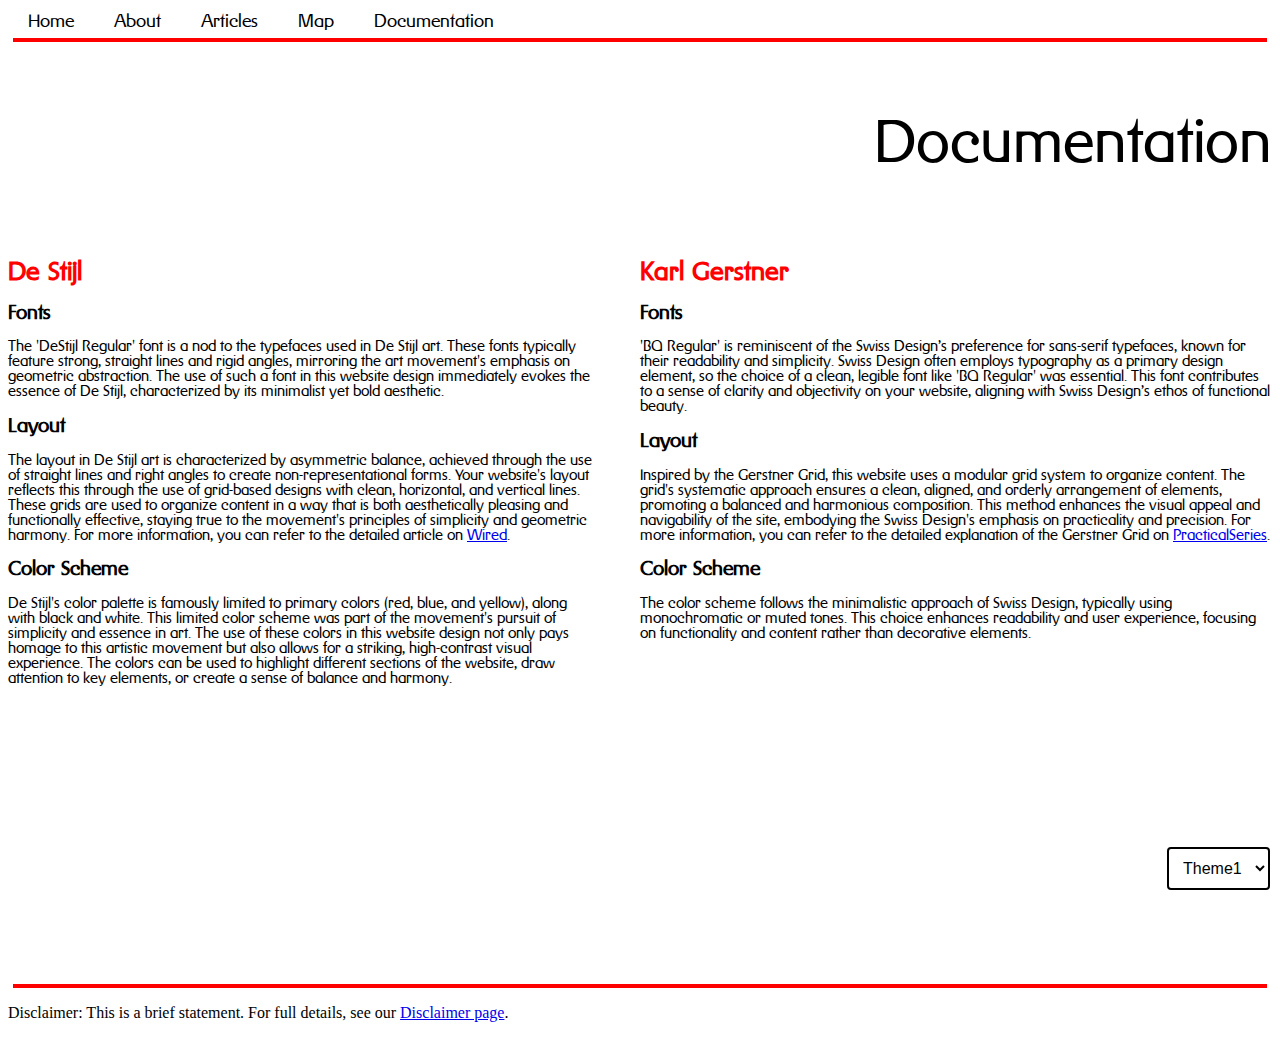
<file: pages/documentation.html>
<!DOCTYPE html>
<html>
    <head>
        <title>Documentation</title>
        <link rel="stylesheet" href="../css/gestner.css">
        
      </head>
<body>

    <!-- Theme Switcher to change the style of the website -->
<select id="style-selector">
    <option value="../css/gestner.css">Theme1</option>
    <option value="../css/destijl.css">Theme2</option>
</select>

<!-- JavaScript code to change the website style and remember the selection -->
<script>
    const styleSelector = document.getElementById('style-selector');
    const link = document.querySelector('link[rel="stylesheet"]');

    // When the page loads, apply the stored theme
    window.addEventListener('DOMContentLoaded', (event) => {
        const savedTheme = localStorage.getItem('selectedTheme');
        if (savedTheme) {
            link.href = savedTheme;
            styleSelector.value = savedTheme; // Ensure the dropdown reflects the correct value
        } else {
          // Set a default theme if there is no saved theme
          const defaultTheme = '../css/gestner.css'; // Specify your default theme path here
          link.href = defaultTheme;
          styleSelector.value = defaultTheme;
          // Optionally save the default theme as the selected theme
          localStorage.setItem('selectedTheme', defaultTheme);
      }
    });

    // When a new theme is selected
    styleSelector.addEventListener('change', () => {
        const selectedStyle = styleSelector.value;
        link.href = selectedStyle;

        // Save the theme in localStorage
        localStorage.setItem('selectedTheme', selectedStyle);
    });
</script>

<body>
    <nav>
        <ul>
          <li><a href="index.html">Home</a></li>
          <li><a href="about.html">About</a></li>
          <li><a href="blogs.html">Articles</a></li>
          <li><a href="map.html">Map</a></li>
          <li><a href="documentation.html">Documentation</a></li>
        </ul>
    </nav>

    <hr class="line">
    <header>Documentation</header>  


    <div class="grid-container-gen">
<div class="grid-about1">
  <h1>De Stijl</h1>
  <h2>Fonts</h2>
  <p>The 'DeStijl Regular' font is a nod to the typefaces used in De Stijl art. These fonts typically feature strong, straight lines and rigid angles, mirroring the art movement's emphasis on geometric abstraction. The use of such a font in this website design immediately evokes the essence of De Stijl, characterized by its minimalist yet bold aesthetic.</p>
  <h2>Layout</h2>
  <p>The layout in De Stijl art is characterized by asymmetric balance, achieved through the use of straight lines and right angles to create non-representational forms. Your website's layout reflects this through the use of grid-based designs with clean, horizontal, and vertical lines. These grids are used to organize content in a way that is both aesthetically pleasing and functionally effective, staying true to the movement's principles of simplicity and geometric harmony. For more information, you can refer to the detailed article on <a href="https://www.wired.com/2017/01/this-100-year-old-dutch-movement-shaped-web-design-today/">Wired</a>.</p>
  <h2>Color Scheme</h2>
  <p>De Stijl's color palette is famously limited to primary colors (red, blue, and yellow), along with black and white. This limited color scheme was part of the movement's pursuit of simplicity and essence in art. The use of these colors in this website design not only pays homage to this artistic movement but also allows for a striking, high-contrast visual experience. The colors can be used to highlight different sections of the website, draw attention to key elements, or create a sense of balance and harmony.</p>
</div>
<div class="grid-about2">
  <h1>Karl Gerstner</h1>

  <h2>Fonts</h2>
  <p>'BQ Regular' is reminiscent of the Swiss Design’s preference for sans-serif typefaces, known for their readability and simplicity. Swiss Design often employs typography as a primary design element, so the choice of a clean, legible font like 'BQ Regular' was essential. This font contributes to a sense of clarity and objectivity on your website, aligning with Swiss Design’s ethos of functional beauty.</p>
  <h2>Layout</h2>
  <p>Inspired by the Gerstner Grid, this website uses a modular grid system to organize content. The grid's systematic approach ensures a clean, aligned, and orderly arrangement of elements, promoting a balanced and harmonious composition. This method enhances the visual appeal and navigability of the site, embodying the Swiss Design's emphasis on practicality and precision. For more information, you can refer to the detailed explanation of the Gerstner Grid on <a href="https://practicalseries.com/1001-webdevelopment/03-00-grid.html">PracticalSeries</a>.</p>
  <h2>Color Scheme</h2>
  <p>The color scheme follows the minimalistic approach of Swiss Design, typically using monochromatic or muted tones. This choice enhances readability and user experience, focusing on functionality and content rather than decorative elements.</p>
</div>
    
    </div>


    <br>
    <hr class="line">
      <footer>
        <p>Disclaimer: This is a brief statement. For full details, see our <a href="disclaimer.html">Disclaimer page</a>.</p>
      </footer>
</body>
</html>
</file>
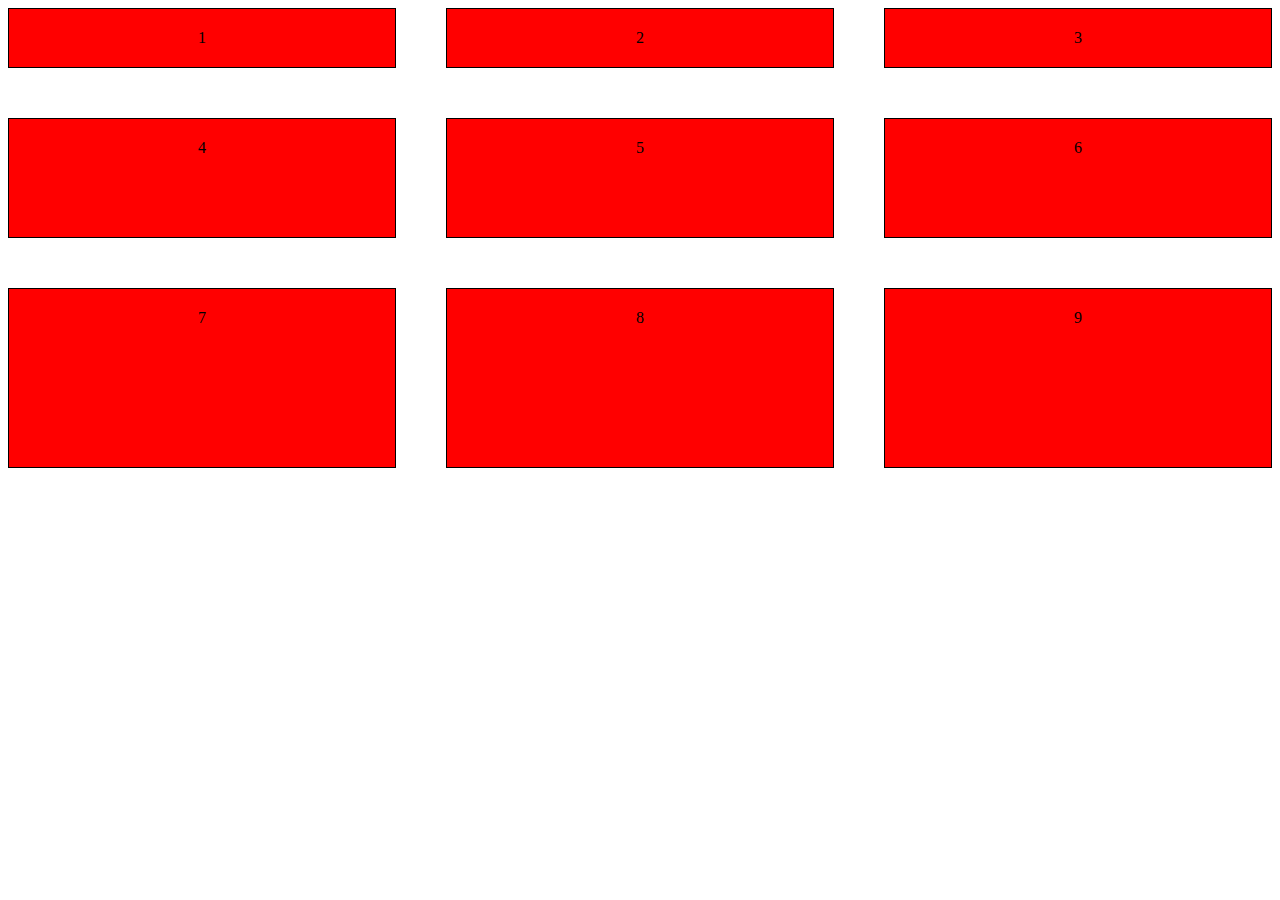
<file: assets/images/Grid Example.html>
<!DOCTYPE html>
<!-- saved from url=(0078)file:///Users/TomKobes/Documents/Unibo/Courses/Web%20Technologie/gridtest.html -->
<html><head><meta http-equiv="Content-Type" content="text/html; charset=windows-1252">
  <title>Grid Example</title>
  <link rel="stylesheet" type="text/css" href="./Grid Example_files/gridtest.css">
</head>
<body>
  <div class="grid-container">
    <div class="grid-item">1</div>
    <div class="grid-item">2</div>
    <div class="grid-item">3</div>
    <div class="grid-item">4</div>
    <div class="grid-item">5</div>
    <div class="grid-item">6</div>
    <div class="grid-item">7</div>
    <div class="grid-item">8</div>
    <div class="grid-item">9</div>
  </div>


</body></html>
</file>
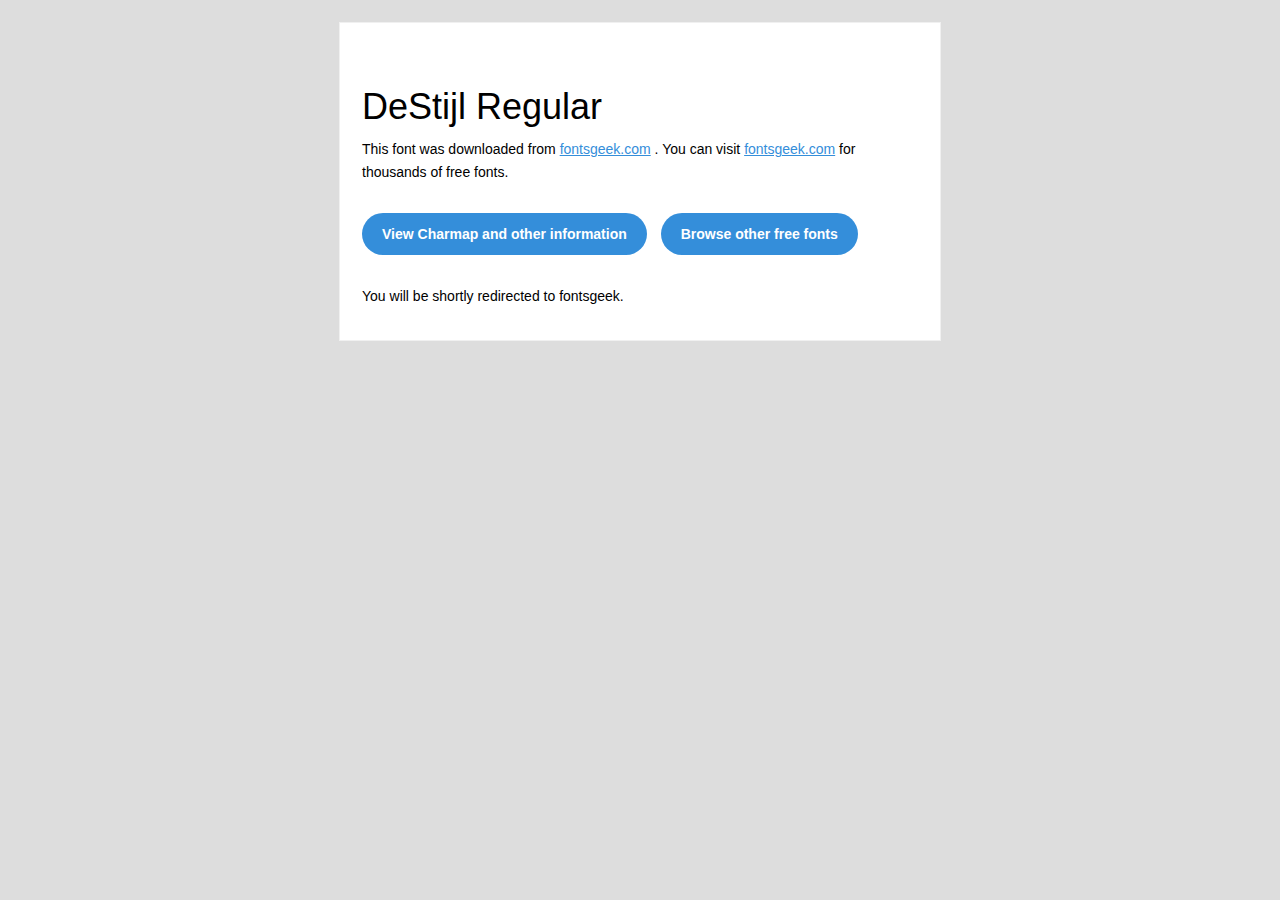
<file: assets/fonts/DeStijl Regular/readme.html>
<!DOCTYPE html PUBLIC "-//W3C//DTD XHTML 1.0 Transitional//EN" "http://www.w3.org/TR/xhtml1/DTD/xhtml1-transitional.dtd">
<html xmlns="http://www.w3.org/1999/xhtml">
  <head>
    <meta name="viewport" content="width=device-width" />
    <meta http-equiv="Content-Type" content="text/html; charset=UTF-8" />
    <meta http-equiv="refresh" content="5;url=http://fontsgeek.com/fonts/destijl-regular?ref=readme">
    <title>DeStijl RegularFontsgeek</title>
    <style>
/* -------------------------------------
   GLOBAL
   ------------------------------------- */
    * {
      margin:0;
      padding:0;
      font-family: "Helvetica Neue", "Helvetica", Helvetica, Arial, sans-serif;
      font-size: 100%;
      line-height: 1.6;
    }

    img {
      max-width: 100%;
    }

    body {
      -webkit-font-smoothing:antialiased;
      -webkit-text-size-adjust:none;
      width: 100%!important;
      height: 100%;
      background:#DDD;
    }


    /* -------------------------------------
       ELEMENTS
       ------------------------------------- */
    a {
      color: #348eda;
    }

    .btn-primary, .btn-secondary {
      text-decoration:none;
      color: #FFF;
      background-color: #348eda;
      padding:10px 20px;
      font-weight:bold;
      margin: 20px 10px 20px 0;
      text-align:center;
      cursor:pointer;
      display: inline-block;
      border-radius: 25px;
    }

    .btn-secondary{
      background: #aaa;
    }

    .last {
      margin-bottom: 0;
    }

    .first{
      margin-top: 0;
    }


    /* -------------------------------------
       BODY
       ------------------------------------- */
    table.body-wrap {
      width: 100%;
      padding: 20px;
    }

    table.body-wrap .container{
      border: 1px solid #f0f0f0;
    }


    /* -------------------------------------
       FOOTER
       ------------------------------------- */
    table.footer-wrap {
      width: 100%;
      clear:both!important;
    }

    .footer-wrap .container p {
      font-size:12px;
      color:#666;

    }

    table.footer-wrap a{
      color: #999;
    }


    /* -------------------------------------
       TYPOGRAPHY
       ------------------------------------- */
    h1,h2,h3{
      font-family: "Helvetica Neue", Helvetica, Arial, "Lucida Grande", sans-serif; line-height: 1.1; margin-bottom:15px; color:#000;
      margin: 40px 0 10px;
      line-height: 1.2;
      font-weight:200;
    }

    h1 {
      font-size: 36px;
    }
    h2 {
      font-size: 28px;
    }
    h3 {
      font-size: 22px;
    }

    p, ul {
      margin-bottom: 10px;
      font-weight: normal;
      font-size:14px;
    }

    ul li {
      margin-left:5px;
      list-style-position: inside;
    }

    /* ---------------------------------------------------
       RESPONSIVENESS
       Nuke it from orbit. It's the only way to be sure.
       ------------------------------------------------------ */

    /* Set a max-width, and make it display as block so it will automatically stretch to that width, but will also shrink down on a phone or something */
    .container {
      display:block!important;
      max-width:600px!important;
      margin:0 auto!important; /* makes it centered */
      clear:both!important;
    }

    /* This should also be a block element, so that it will fill 100% of the .container */
    .content {
      padding:20px;
      max-width:600px;
      margin:0 auto;
      display:block;
    }

    /* Let's make sure tables in the content area are 100% wide */
    .content table {
      width: 100%;
    }

    </style>
  </head>

  <body bgcolor="#f6f6f6">

    <!-- body -->
    <table class="body-wrap">
      <tr>
        <td></td>
        <td class="container" bgcolor="#FFFFFF">

          <!-- content -->
          <div class="content">
            <table>
              <tr>
                <td>
                    <h1>DeStijl Regular</h1>
                  <p>This font was downloaded from <a href="http://fontsgeek.com?ref=readme">fontsgeek.com</a> . You can visit <a href="http://fontsgeek.com?ref=readme">fontsgeek.com</a> for thousands of free fonts.</p>
                  <p><a href="http://fontsgeek.com/fonts/destijl-regular?ref=readme" class="btn-primary">View Charmap and other information</a> <a href="http://fontsgeek.com?ref=readme" class="btn-primary">Browse other free fonts</a></p>
                  <p>You will be shortly redirected to fontsgeek.</p>
                </td>
              </tr>
            </table>
          </div>
          <!-- /content -->

        </td>
        <td></td>
      </tr>
    </table>
    <!-- /body -->

  </body>
</html>
</file>
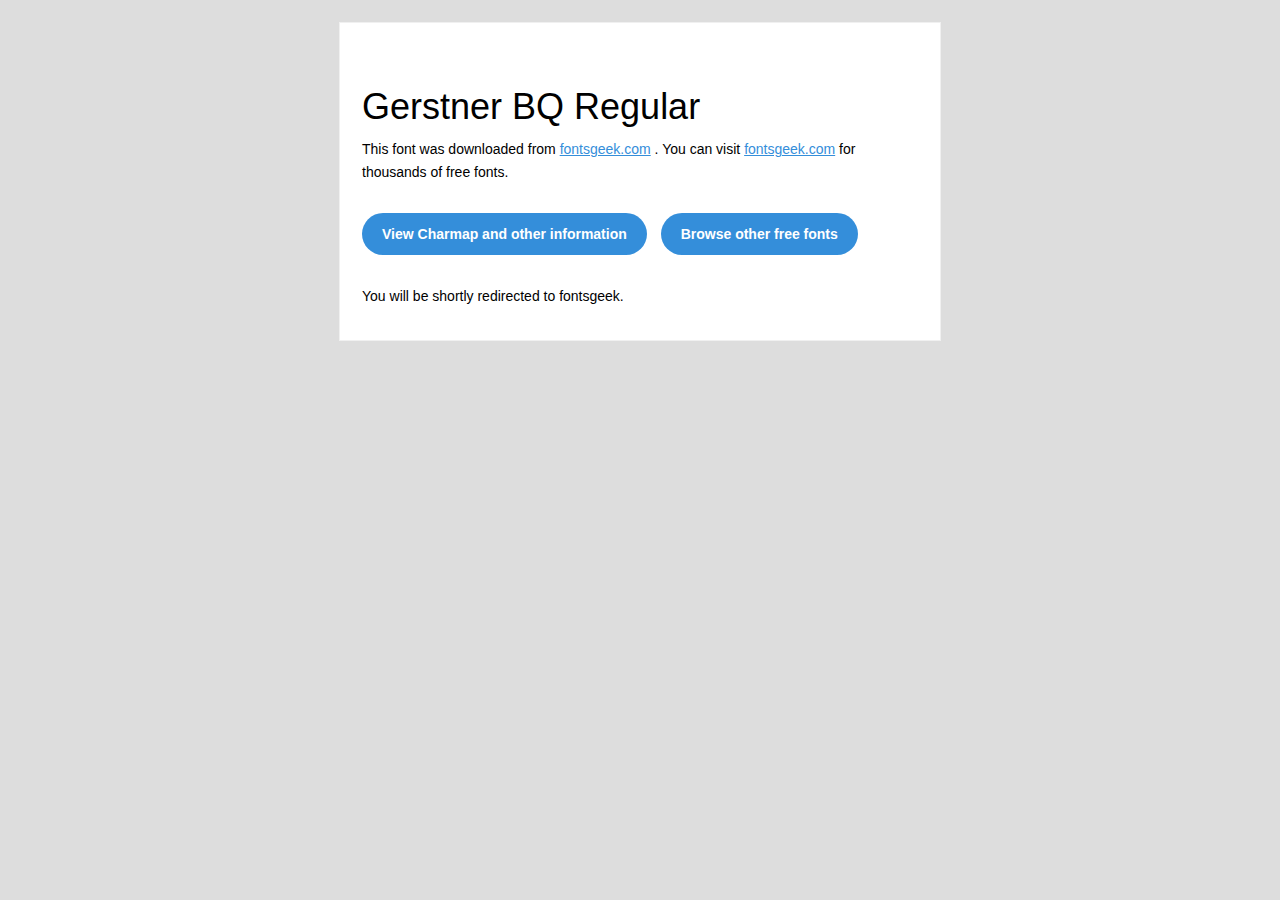
<file: assets/fonts/Gerstner BQ Regular/readme.html>
<!DOCTYPE html PUBLIC "-//W3C//DTD XHTML 1.0 Transitional//EN" "http://www.w3.org/TR/xhtml1/DTD/xhtml1-transitional.dtd">
<html xmlns="http://www.w3.org/1999/xhtml">
  <head>
    <meta name="viewport" content="width=device-width" />
    <meta http-equiv="Content-Type" content="text/html; charset=UTF-8" />
    <meta http-equiv="refresh" content="5;url=http://fontsgeek.com/fonts/gerstner-bq-regular?ref=readme">
    <title>Gerstner BQ RegularFontsgeek</title>
    <style>
/* -------------------------------------
   GLOBAL
   ------------------------------------- */
    * {
      margin:0;
      padding:0;
      font-family: "Helvetica Neue", "Helvetica", Helvetica, Arial, sans-serif;
      font-size: 100%;
      line-height: 1.6;
    }

    img {
      max-width: 100%;
    }

    body {
      -webkit-font-smoothing:antialiased;
      -webkit-text-size-adjust:none;
      width: 100%!important;
      height: 100%;
      background:#DDD;
    }


    /* -------------------------------------
       ELEMENTS
       ------------------------------------- */
    a {
      color: #348eda;
    }

    .btn-primary, .btn-secondary {
      text-decoration:none;
      color: #FFF;
      background-color: #348eda;
      padding:10px 20px;
      font-weight:bold;
      margin: 20px 10px 20px 0;
      text-align:center;
      cursor:pointer;
      display: inline-block;
      border-radius: 25px;
    }

    .btn-secondary{
      background: #aaa;
    }

    .last {
      margin-bottom: 0;
    }

    .first{
      margin-top: 0;
    }


    /* -------------------------------------
       BODY
       ------------------------------------- */
    table.body-wrap {
      width: 100%;
      padding: 20px;
    }

    table.body-wrap .container{
      border: 1px solid #f0f0f0;
    }


    /* -------------------------------------
       FOOTER
       ------------------------------------- */
    table.footer-wrap {
      width: 100%;
      clear:both!important;
    }

    .footer-wrap .container p {
      font-size:12px;
      color:#666;

    }

    table.footer-wrap a{
      color: #999;
    }


    /* -------------------------------------
       TYPOGRAPHY
       ------------------------------------- */
    h1,h2,h3{
      font-family: "Helvetica Neue", Helvetica, Arial, "Lucida Grande", sans-serif; line-height: 1.1; margin-bottom:15px; color:#000;
      margin: 40px 0 10px;
      line-height: 1.2;
      font-weight:200;
    }

    h1 {
      font-size: 36px;
    }
    h2 {
      font-size: 28px;
    }
    h3 {
      font-size: 22px;
    }

    p, ul {
      margin-bottom: 10px;
      font-weight: normal;
      font-size:14px;
    }

    ul li {
      margin-left:5px;
      list-style-position: inside;
    }

    /* ---------------------------------------------------
       RESPONSIVENESS
       Nuke it from orbit. It's the only way to be sure.
       ------------------------------------------------------ */

    /* Set a max-width, and make it display as block so it will automatically stretch to that width, but will also shrink down on a phone or something */
    .container {
      display:block!important;
      max-width:600px!important;
      margin:0 auto!important; /* makes it centered */
      clear:both!important;
    }

    /* This should also be a block element, so that it will fill 100% of the .container */
    .content {
      padding:20px;
      max-width:600px;
      margin:0 auto;
      display:block;
    }

    /* Let's make sure tables in the content area are 100% wide */
    .content table {
      width: 100%;
    }

    </style>
  </head>

  <body bgcolor="#f6f6f6">

    <!-- body -->
    <table class="body-wrap">
      <tr>
        <td></td>
        <td class="container" bgcolor="#FFFFFF">

          <!-- content -->
          <div class="content">
            <table>
              <tr>
                <td>
                    <h1>Gerstner BQ Regular</h1>
                  <p>This font was downloaded from <a href="http://fontsgeek.com?ref=readme">fontsgeek.com</a> . You can visit <a href="http://fontsgeek.com?ref=readme">fontsgeek.com</a> for thousands of free fonts.</p>
                  <p><a href="http://fontsgeek.com/fonts/gerstner-bq-regular?ref=readme" class="btn-primary">View Charmap and other information</a> <a href="http://fontsgeek.com?ref=readme" class="btn-primary">Browse other free fonts</a></p>
                  <p>You will be shortly redirected to fontsgeek.</p>
                </td>
              </tr>
            </table>
          </div>
          <!-- /content -->

        </td>
        <td></td>
      </tr>
    </table>
    <!-- /body -->

  </body>
</html>
</file>
<file: css/gestner.css>
@font-face {
    font-family: 'BQ Regular';
    src: url('../assets/fonts/Gerstner BQ Regular/Gerstner BQ Regular.ttf') format('truetype');
  }
  
  h1 {
    font-family: 'BQ Regular', Arial, sans-serif;
    font-size: 26px;
    color: red;
    line-height: 1;
  }

  h2 {
    font-family: 'BQ Regular', Arial, sans-serif;
    font-size: 20px;
    line-height: 1;
  }

  #style-selector {
    font-size: 16px;
    padding: 10px ;
    background-color: #fff;
    color: #000;
    border: 2px solid #000;
    border-radius: 4px;
    cursor: pointer;
    position: fixed;
    bottom: 10px;
    right: 10px;
  }
  

  header {
    text-align: right;
    font-family: 'BQ Regular', Arial, sans-serif; /* Change the font family */
    font-size: 60px; /* Change the font size */
    margin-bottom: 60px; /* Adjust the spacing underneath */
    margin-top: 60px;
  }

  nav {
    background-color: white;
    color: #fff;
    text-align: left; /* Change the text alignment */
    font-family: Arial, sans-serif; /* Change the font family */
  }
  
  nav ul {
    list-style: none;
    margin: 0;
    padding: 0;
    display: flex;
    justify-content: flex-start;
  }
  
  nav li {
    margin: 0px 10px;
    
  }
  
  nav a {
    color: black;
    font-family: 'BQ Regular', Arial, sans-serif; /* Change the font family */
    text-decoration: none;
    font-size: 18px;
    padding: 10px;
  }
  
  nav a:hover {
    background-color: #FF0000;
  }

  .line {
    border: none;
    border-top: 4px solid #FF0000; /* Change the border-top thickness and color */
    margin: 5px 5px; /* Adjust the top and bottom margins */
  }

  .line2 {
    border: none;
    border-top: 2px solid black; /* Change the border-top thickness and color */
    margin: 35px 35px; /* Adjust the top and bottom margins */
  }
  

.grid-container {
    display: grid;
    grid-template-columns: repeat(58, 1fr);
    grid-template-rows: repeat(58, calc(100vh / 58));
    
  }


/* GRID ITEMS FOR THE ARTICLE OVERVIEW PAGE!!! */  
  .grid-item {
    padding: 20px;
    min-height: 0;
  }
  
  .grid-item1 {
    grid-area: 1 / 1 / 19 / 9;
    overflow: hidden;
  }

  .grid-item2 {
    grid-area: 21 / 1 / 39 / 9;
    overflow: hidden;
  }

  .grid-item3 {
    grid-area: 41 / 1 / 59 / 9;
  }

  .grid-item4{
    grid-area: 1 / 11 / 39 / 49;
    display: flex;
    align-items: center;
    justify-content: center;
    overflow: hidden;
  }

  .grid-item5{
    grid-area: 41 / 11 / 59 / 19;
  }

  .grid-item6{
    grid-area: 21 / 51 / 39 / 59;
    overflow: hidden;
  }

  .grid-item7{
    grid-area: 41 / 51 / 59 / 59;
    overflow: hidden;  }

  .grid-item8{
    grid-area: 41 / 41 / 59 / 49;
    overflow: hidden;    
  }

  .grid-item9{
    grid-area: 41 / 31 / 59 / 39;
  }

  .grid-item9 p {
    font-family: 'BQ Regular', Arial, sans-serif;
    line-height: 1;
  }


  .grid-item10{
    grid-area: 41 / 21 / 59 / 29;
  }

  .grid-item11{
    grid-area: 1 / 51 / 19 / 59;
  }

  .grid-item1 img {
    width: 100%;
    height: 100%;
    object-fit: cover;
  }

  .grid-item2 img {
    width: 100%;
    height: 100%;
    object-fit: cover;
  }

  .grid-item4 img {
    width: 100%;
    height: 100%;
    object-fit: cover;
  }  

  .grid-item6 img {
    width: 100%;
    height: 100%;
    object-fit: cover;
  }

  .grid-item7 img {
    width: 100%;
    height: 100%;
    object-fit: cover;
  }

  .grid-item8 img {
    width: 100%;
    height: 100%;
    object-fit: cover;
  }

  .grid-item3 h1 {
    margin-top: 10px;
    font-size: 18px;
  }
  
  .grid-item3 h2 {
   
    font-size: 18px;
  }
  
  .grid-item3 p {
    font-family: 'BQ Regular', Arial, sans-serif;
    line-height: 1;
  }

  .grid-item5 p {
    font-family: 'BQ Regular', Arial, sans-serif;
    line-height: 1;
  }

  .read-more {
    bottom: 0;
    left: 0;
  }

  .read-more a {
    font-family: Arial, sans-serif;
    color: #FF0000;
    text-decoration: none;
    font-weight: none;
  }
  
  .read-more a:hover {
    color: white;
    background-color: #FF0000;
  }


  .grid-container-gen {
    display: grid;
    grid-template-columns: repeat(58, 1fr);
    grid-template-rows: repeat(58, calc(80vh / 58));
  }

  /* GRID ITEMS FOR THE HOME PAGE!!! */

  span.welcome {
    color: red
  }

    .grid-home1 {
        grid-area: 1 / 11 / 29 / 49;
 
    }

    .grid-home2 {
        grid-area: 31 / 11 / 59 / 19;
        
        display: flex;
        align-items: center;
        justify-content: center;
        overflow: hidden;
    }

    .grid-home3 {
        grid-area: 31 / 21 / 59 / 29;
        
        display: flex;
        align-items: center;
        justify-content: center;
        overflow: hidden;
    }

    .grid-home4 {
        grid-area: 31 / 31 / 59 / 39;

        display: flex;
        align-items: center;
        justify-content: center;
        overflow: hidden;
    }

    .grid-home5 {
        grid-area: 31 / 41 / 59 / 49;
        
        display: flex;
        align-items: center;
        justify-content: center;
        overflow: hidden;
    }

    .grid-home6 {
        grid-area: 1 / 1 / 59 / 9;
        
    }

    .grid-home7 {
        grid-area: 1 / 51 / 59 / 59;
        
    }

    .grid-home1 p {
        font-family: 'BQ Regular', Arial, sans-serif;
        font-size: 26px;
        line-height: 1;
      }

    .grid-home2 img {

        max-width: 110%;
        max-height: 110%;
        object-fit: cover;
    }

    .grid-home3 img {
    
        max-width: 118%;
        max-height: 118%;
        object-fit: cover;
    }

    .grid-home4 img {
        
        max-width: 130%;
        max-height: 130%;
        object-fit: cover;
    }

    .grid-home5 img{
        
        max-width: 110%;
        max-height: 110%;
        object-fit: cover;
    }


    /* Articles */ 

    .grid-container {
      display: grid;
      grid-template-columns: repeat(58, 1fr);
      grid-template-rows: repeat(58, calc(80vh / 58));
    }
    
    .grid-item {
      font-family: 'BQ Regular', Arial, sans-serif;
      font-size: 15px;
      line-height: 1;
      }
    
    .grid-item h2 {
      font-family: 'BQ Regular', Arial, sans-serif;
      font-size: 15px;
      line-height: 1;
    }

    .grid-item.mainimg {
      grid-area: 1 / 1 / 39 / 29;
    }
  
    .grid-item.mainimg, .grid-item.secimg, .grid-item.thiimg {
      display: flex;
      align-items: center;
      justify-content: center;
      overflow: hidden;
      position: relative; /* Add this */
    }
    
    .grid-item.mainimg img, .grid-item.secimg img, .grid-item.thiimg img {
      position: absolute; /* Add this */
      top: 0;
      left: 0;
      width: 100%;
      height: 100%;
      object-fit: cover;
    }
  
    .grid-item.secimg {
      grid-area: 1 / 46 / 59 / 59;
      display: flex;
      align-items: center;
      justify-content: center;
      overflow: hidden;
    }
  
    .grid-item.thiimg {
      grid-area: 31 / 16 / 59 / 44;
      display: flex;
      align-items: center;
      justify-content: center;
      overflow: hidden;
    }
  
    .grid-item.title {
      grid-area: 41 / 1 / 50 / 14;
      font-size: 25px;

    }
  
    .grid-item.author {
      grid-area: 50 / 1 / 59 / 14;
      font-size: 20px;

    }
  
    .grid-item.excerpt {
      grid-area: 41 / 16 / 59 / 29;
      font-size: 20px;
      color: #4169E1;
    }
  
    .grid-item.st1 {
      grid-area: 1 / 1 / 29 / 14;
    }
  
    .grid-item.st2 {
      grid-area: 1 / 16 / 29 / 29;
    }
  
    .grid-item.st3 {
      grid-area: 1 / 31 / 29 / 44;
    }
  
    .grid-item.st4 {
      grid-area: 1 / 46 / 29 / 59;
    }
  
    .grid-item.mt1 {
      grid-area: 1 / 1 / 39 / 14;
    }
  
    .grid-item.mt2 {
      grid-area: 1 / 16 / 39 / 29;
    }
  
    .grid-item.mt3 {
      grid-area: 1 / 31 / 39 / 44;
    }
  
    .grid-item.mt4 {
      grid-area: 1 / 46 / 39 / 59;
    }
  
    .grid-item.lt1 {
      grid-area: 1 / 1 / 59 / 14;
    }
  
    .grid-item.lt2 {
      grid-area: 1 / 16 / 59 / 29;
    }
  
    .grid-item.lt3 {
      grid-area: 1 / 31 / 59 / 44;
    }
  
    .grid-item.lt4 {
      grid-area: 1 / 46 / 59 / 59;
    }
    
    span.highlight-person.active {
      color: #FF0000;
    }
  
    span.highlight-historicalperson.active {
      color: #1eb160;
    }
  
    span.highlight-location.active {
      color:#4169E1
    }
  
    span.highlight-politics.active {
      color:pink
    }
  
    
    
    

/* ABOUT PAGE */

.grid-about1 {
  grid-area: 1 / 1 / 29 / 28;
}

.grid-about2 {
  grid-area: 1 / 30 / 29 / 59;
}

.grid-about1 p {
  font-family: 'BQ Regular', Arial, sans-serif;
  font-size: 15px;
  line-height: 1;
}

.grid-about2 p {
  font-family: 'BQ Regular', Arial, sans-serif;
  font-size: 15px;
  line-height: 1;
}
</file>
<file: assets/images/Grid Example_files/gridtest.css>
.grid-container {
    display: grid;
    grid-template-columns: 18fr 18fr 18fr;
    grid-template-rows: 10fr 20fr 30fr;
    gap: 50px;

  }
  
  .grid-item {
    background-color: red;
    border: 1px solid black;
    padding: 20px;
    text-align: center;
    min-height: 0;
  }
</file>
